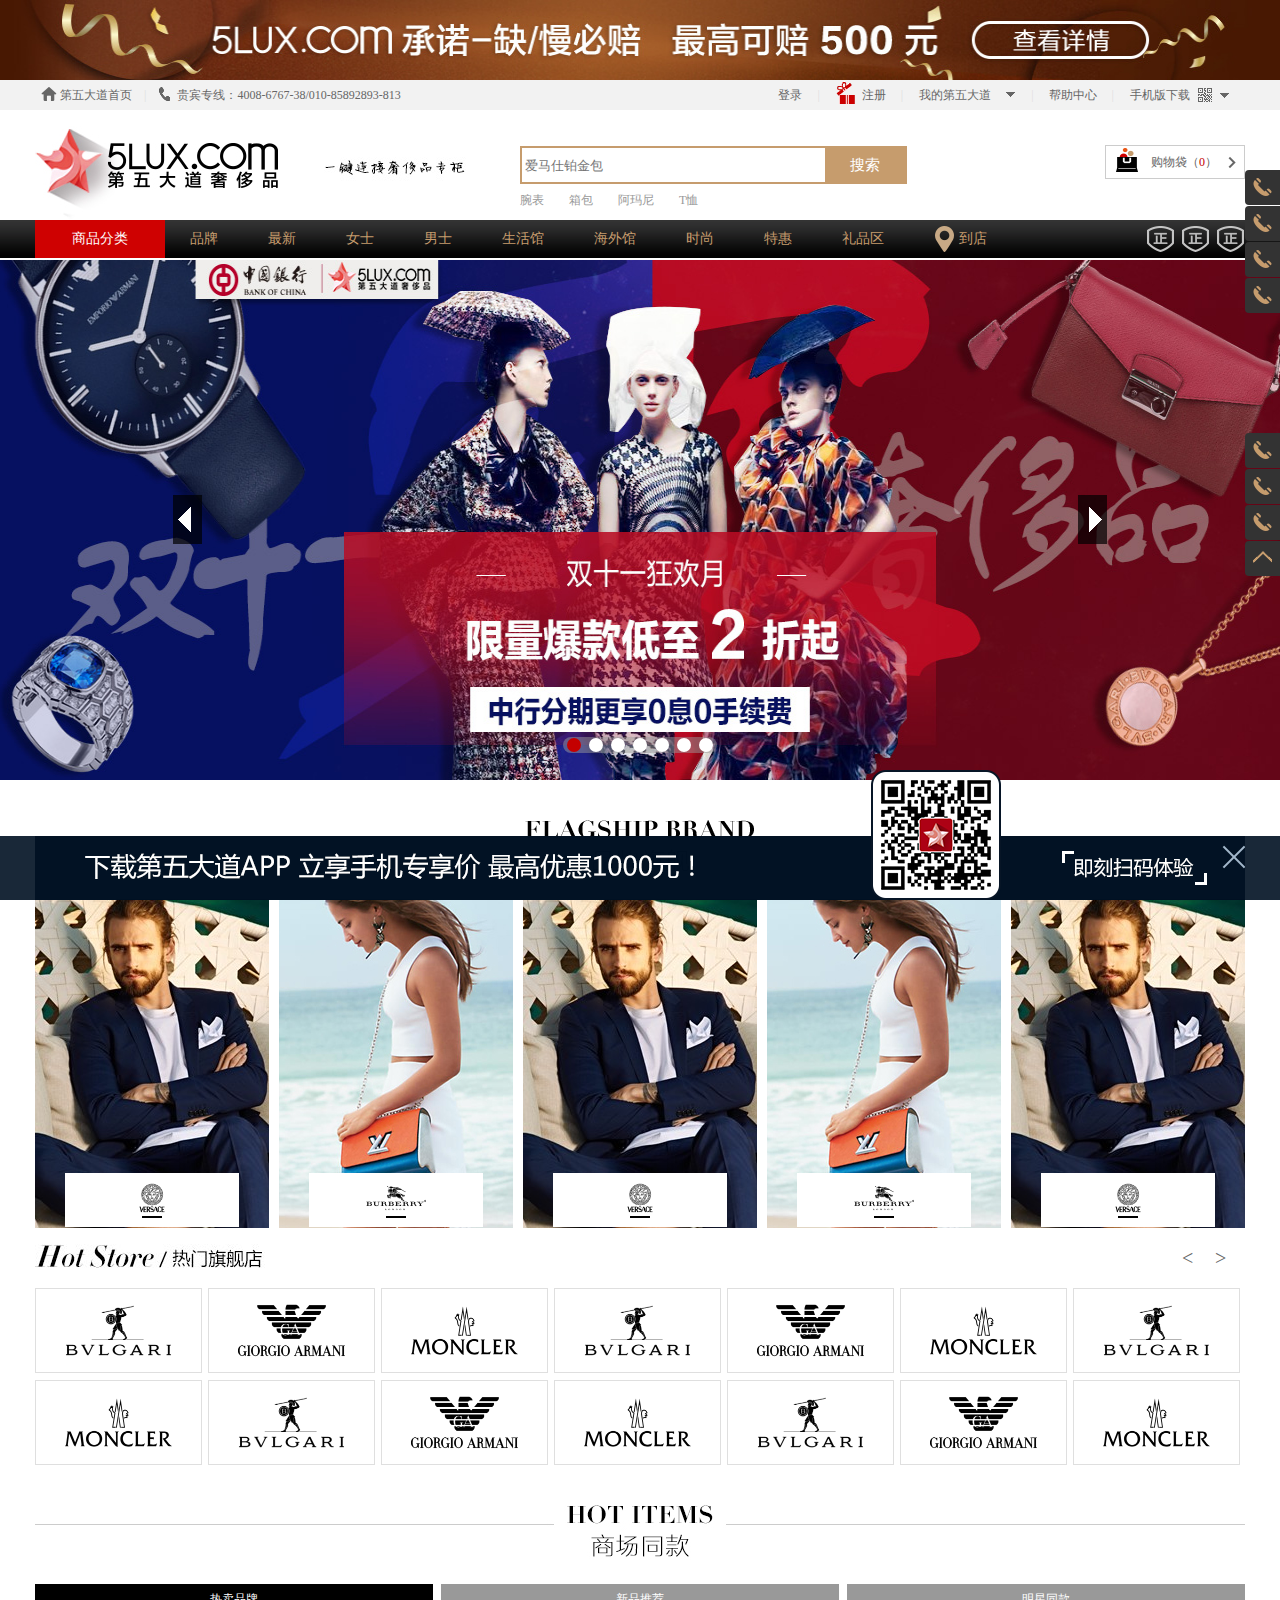
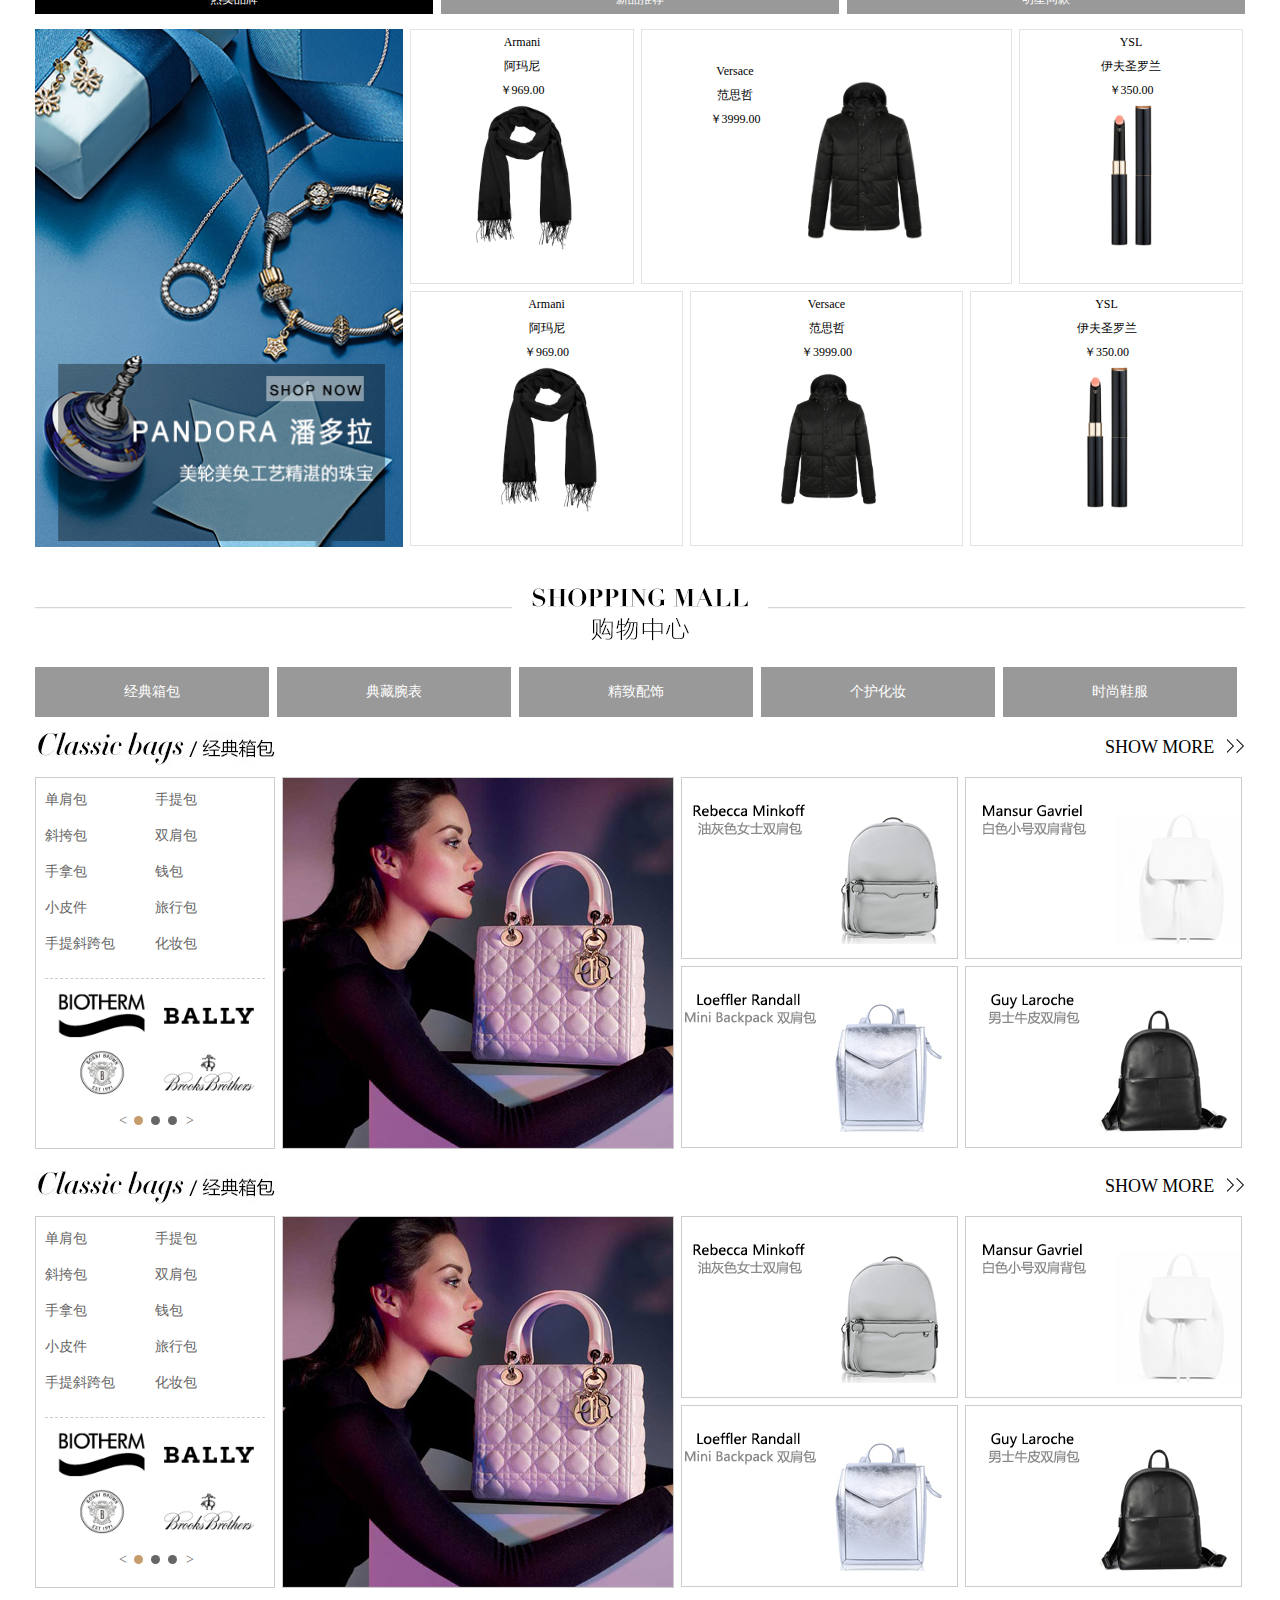
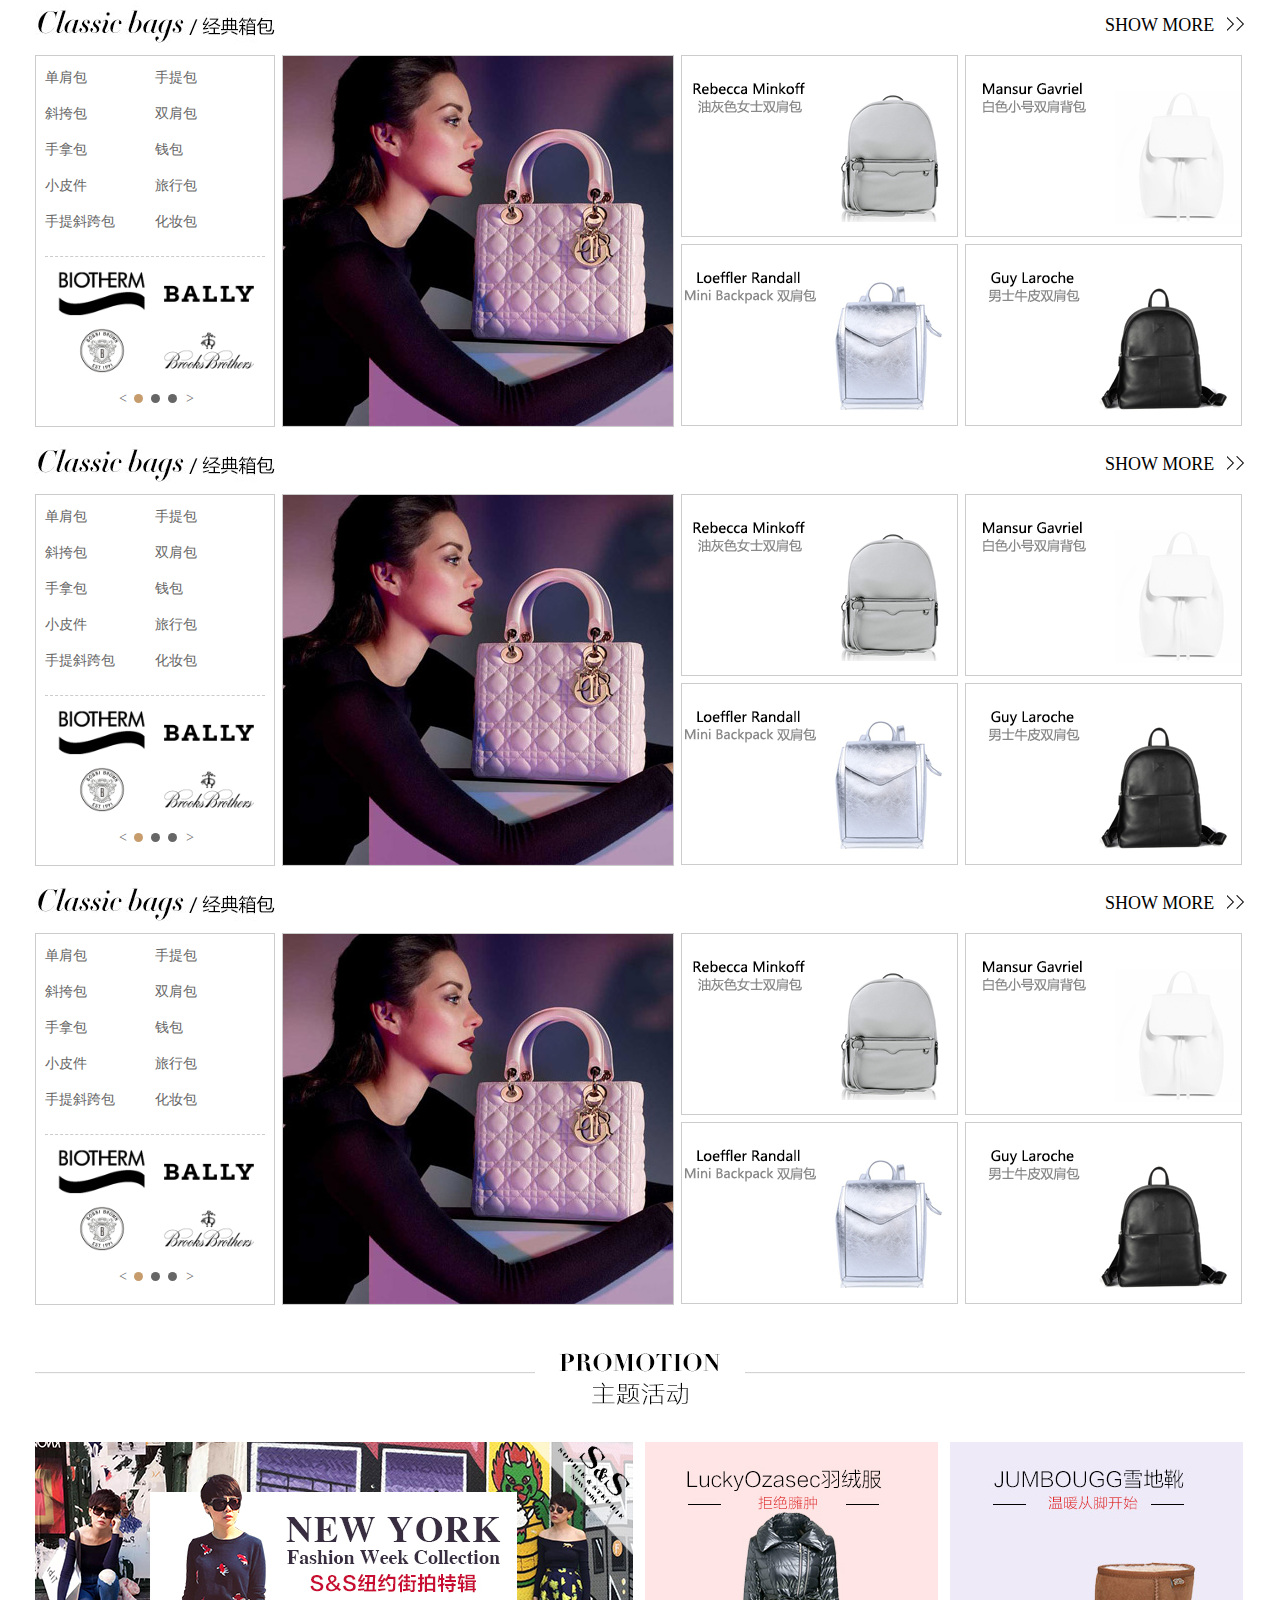
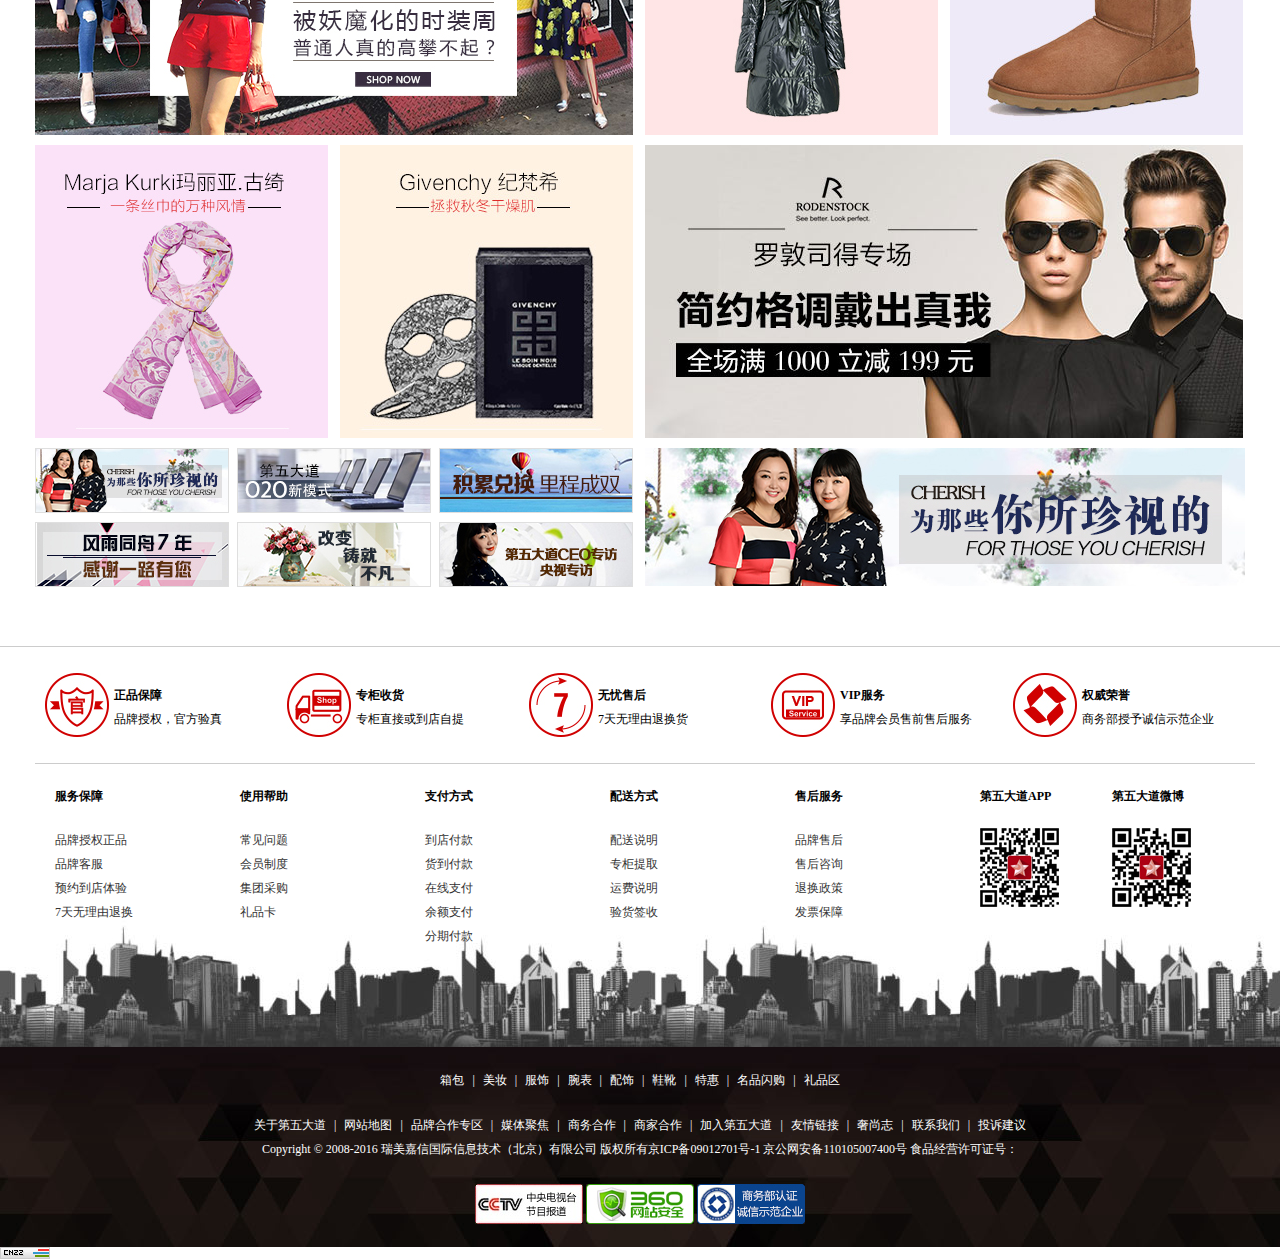
<file: 5lux/index.html>
<!DOCTYPE html>
<html>
	<head>
		<meta charset="utf-8">
		<title>第五大道奢侈品网</title>
		<link rel="shortcut icon" href="img/favicon.ico" />
		<link rel="stylesheet" type="text/css" href="css/base.css" />
		<link rel="stylesheet" type="text/css" href="css/index.css" />
		<link rel="stylesheet" type="text/css" href="css/header.css" />
		<link rel="stylesheet" type="text/css" href="css/bags.css" />
		<link rel="stylesheet" type="text/css" href="css/footer.css" />
		<link rel="stylesheet" type="text/css" href="css/right.css" />
	</head>
	<body>
		<div id="header">			
		</div>
		<div id="bg">		
		</div>
		<div id="sidebar">			
		</div>
		<div id="bot-side">
			<div class="bot-side">
				<div class="side-margin">
					<img src="img/side2.png" class="side-big"/>
					<img src="img/side1.png" class="side-small"/>
					<a href="javascript:;"></a>
				</div>				
			</div>
		</div>
		<div id="banner">
			<div class="img-wrapper clear">
				<a href="javascript:;"><img src="img/banner1.jpg"/></a>
				<a href="javascript:;"><img src="img/banner2.jpg"/></a>
				<a href="javascript:;"><img src="img/banner3.jpg"/></a>
				<a href="javascript:;"><img src="img/banner4.jpg"/></a>
				<a href="javascript:;"><img src="img/banner5.jpg"/></a>
				<a href="javascript:;"><img src="img/banner6.jpg"/></a>
				<a href="javascript:;"><img src="img/banner7.jpg"/></a>
			</div>
			<div class="arrow arrow-left">
				<img src="img/templateleft.png"/>
			</div>
			<div class="arrow arrow-right">
				<img src="img/templateright.png"/>
			</div>
			<div class="circle">
				<div class="circle-wrapper clear">		
				</div>
			</div>
		</div>
		
		<div id="main" class="margin">
			<div class="brand-title">
				<img src="img/floor1.jpg"/>
			</div>
			<ul class="brand-box clear">
				<li class="brand-item">
					<a href="detail.html" target="_blank">
						<img src="img/brand3.jpg"/>
						<div class="item-boxl">
							<div class="item-box">
								<img src="img/brand1.png" />
								<p> <span class="bg"></span></p>
								<p>Versace</p>
								<p>范思哲</p>
							</div>
						</div>						
					</a>										
				</li>
				<li class="brand-item">
					<a href="detail.html" target="_blank">
						<img src="img/brand4.jpg"/>
						<div class="item-boxl">
							<div class="item-box">
								<img src="img/brand2.png" />
								<p> <span class="bg"></span></p>
								<p>Burberry</p>
								<p>巴宝莉</p>
							</div>
						</div>						
					</a>										
				</li>
				<li class="brand-item">
					<a href="detail.html" target="_blank">
						<img src="img/brand3.jpg"/>
						<div class="item-boxl">
							<div class="item-box">
								<img src="img/brand1.png" />
								<p> <span class="bg"></span></p>
								<p>Burberry</p>
								<p>巴宝莉</p>
							</div>
						</div>						
					</a>										
				</li>
				<li class="brand-item">
					<a href="detail.html" target="_blank">
						<img src="img/brand4.jpg"/>
						<div class="item-boxl">
							<div class="item-box">
								<img src="img/brand2.png" />
								<p> <span class="bg"></span></p>
								<p>Versace</p>
								<p>范思哲</p>
							</div>
						</div>						
					</a>										
				</li>
				<li class="brand-item">
					<a href="detail.html" target="_blank">
						<img src="img/brand3.jpg"/>
						<div class="item-boxl">
							<div class="item-box">
								<img src="img/brand1.png" />
								<p> <span class="bg"></span></p>
								<p>Versace</p>
								<p>范思哲</p>
							</div>
						</div>						
					</a>										
				</li>
			</ul>
			<div class="hot-title clear">
				<img src="img/hotstore_t.jpg" class="l"/>
				<div class="hot-control r">
					<a href="javascript:;" class="hot-left">&lt;</a>
					<a href="javascript:;" class="hot-right">&gt;</a>
				</div>
			</div>
			<div class="hot-wrapper">
				<ul class="hots">
					<li class="hot-item">
						<div class="item-content">
							<div class="item-pic">
								<img src="img/hot1.png"/>
							</div>
							<div class="item-word">
								<p>宝格丽</p>
								<p><span class="bg"></span></p>
							</div>
							<div class="line-top"></div>
							<div class="line-right"></div>
							<div class="line-bottom"></div>
							<div class="line-left"></div>
						</div>
					</li>
					<li class="hot-item">
						<div class="item-content">
							<div class="item-pic">
								<img src="img/hot2.png"/>
							</div>
							<div class="item-word">
								<p>阿玛尼</p>
								<p><span class="bg"></span></p>
							</div>
							<div class="line-top"></div>
							<div class="line-right"></div>
							<div class="line-bottom"></div>
							<div class="line-left"></div>
						</div>
					</li>
					<li class="hot-item">
						<div class="item-content">
							<div class="item-pic">
								<img src="img/hot3.png"/>
							</div>
							<div class="item-word">
								<p>蒙口</p>
								<p><span class="bg"></span></p>
							</div>
							<div class="line-top"></div>
							<div class="line-right"></div>
							<div class="line-bottom"></div>
							<div class="line-left"></div>
						</div>
					</li>
					<li class="hot-item">
						<div class="item-content">
							<div class="item-pic">
								<img src="img/hot1.png"/>
							</div>
							<div class="item-word">
								<p>宝格丽</p>
								<p><span class="bg"></span></p>
							</div>
							<div class="line-top"></div>
							<div class="line-right"></div>
							<div class="line-bottom"></div>
							<div class="line-left"></div>
						</div>
					</li>
					<li class="hot-item">
						<div class="item-content">
							<div class="item-pic">
								<img src="img/hot2.png"/>
							</div>
							<div class="item-word">
								<p>阿玛尼</p>
								<p><span class="bg"></span></p>
							</div>
							<div class="line-top"></div>
							<div class="line-right"></div>
							<div class="line-bottom"></div>
							<div class="line-left"></div>
						</div>
					</li>
					<li class="hot-item">
						<div class="item-content">
							<div class="item-pic">
								<img src="img/hot3.png"/>
							</div>
							<div class="item-word">
								<p>蒙口</p>
								<p><span class="bg"></span></p>
							</div>
							<div class="line-top"></div>
							<div class="line-right"></div>
							<div class="line-bottom"></div>
							<div class="line-left"></div>
						</div>
					</li>
					<li class="hot-item">
						<div class="item-content">
							<div class="item-pic">
								<img src="img/hot1.png"/>
							</div>
							<div class="item-word">
								<p>宝格丽</p>
								<p><span class="bg"></span></p>
							</div>
							<div class="line-top"></div>
							<div class="line-right"></div>
							<div class="line-bottom"></div>
							<div class="line-left"></div>
						</div>
					</li>
					<li class="hot-item">
						<div class="item-content">
							<div class="item-pic">
								<img src="img/hot2.png"/>
							</div>
							<div class="item-word">
								<p>阿玛尼</p>
								<p><span class="bg"></span></p>
							</div>
							<div class="line-top"></div>
							<div class="line-right"></div>
							<div class="line-bottom"></div>
							<div class="line-left"></div>
						</div>
					</li>
					<li class="hot-item">
						<div class="item-content">
							<div class="item-pic">
								<img src="img/hot3.png"/>
							</div>
							<div class="item-word">
								<p>蒙口</p>
								<p><span class="bg"></span></p>
							</div>
							<div class="line-top"></div>
							<div class="line-right"></div>
							<div class="line-bottom"></div>
							<div class="line-left"></div>
						</div>
					</li>
					<li class="hot-item">
						<div class="item-content">
							<div class="item-pic">
								<img src="img/hot1.png"/>
							</div>
							<div class="item-word">
								<p>宝格丽</p>
								<p><span class="bg"></span></p>
							</div>
							<div class="line-top"></div>
							<div class="line-right"></div>
							<div class="line-bottom"></div>
							<div class="line-left"></div>
						</div>
					</li>
					<li class="hot-item">
						<div class="item-content">
							<div class="item-pic">
								<img src="img/hot2.png"/>
							</div>
							<div class="item-word">
								<p>阿玛尼</p>
								<p><span class="bg"></span></p>
							</div>
							<div class="line-top"></div>
							<div class="line-right"></div>
							<div class="line-bottom"></div>
							<div class="line-left"></div>
						</div>
					</li>
					<li class="hot-item">
						<div class="item-content">
							<div class="item-pic">
								<img src="img/hot3.png"/>
							</div>
							<div class="item-word">
								<p>蒙口</p>
								<p><span class="bg"></span></p>
							</div>
							<div class="line-top"></div>
							<div class="line-right"></div>
							<div class="line-bottom"></div>
							<div class="line-left"></div>
						</div>
					</li>
					<li class="hot-item">
						<div class="item-content">
							<div class="item-pic">
								<img src="img/hot1.png"/>
							</div>
							<div class="item-word">
								<p>宝格丽</p>
								<p><span class="bg"></span></p>
							</div>
							<div class="line-top"></div>
							<div class="line-right"></div>
							<div class="line-bottom"></div>
							<div class="line-left"></div>
						</div>
					</li>
					<li class="hot-item">
						<div class="item-content">
							<div class="item-pic">
								<img src="img/hot2.png"/>
							</div>
							<div class="item-word">
								<p>阿玛尼</p>
								<p><span class="bg"></span></p>
							</div>
							<div class="line-top"></div>
							<div class="line-right"></div>
							<div class="line-bottom"></div>
							<div class="line-left"></div>
						</div>
					</li>
					<li class="hot-item">
						<div class="item-content">
							<div class="item-pic">
								<img src="img/hot3.png"/>
							</div>
							<div class="item-word">
								<p>蒙口</p>
								<p><span class="bg"></span></p>
							</div>
							<div class="line-top"></div>
							<div class="line-right"></div>
							<div class="line-bottom"></div>
							<div class="line-left"></div>
						</div>
					</li>
					<li class="hot-item">
						<div class="item-content">
							<div class="item-pic">
								<img src="img/hot1.png"/>
							</div>
							<div class="item-word">
								<p>宝格丽</p>
								<p><span class="bg"></span></p>
							</div>
							<div class="line-top"></div>
							<div class="line-right"></div>
							<div class="line-bottom"></div>
							<div class="line-left"></div>
						</div>
					</li>
					<li class="hot-item">
						<div class="item-content">
							<div class="item-pic">
								<img src="img/hot2.png"/>
							</div>
							<div class="item-word">
								<p>阿玛尼</p>
								<p><span class="bg"></span></p>
							</div>
							<div class="line-top"></div>
							<div class="line-right"></div>
							<div class="line-bottom"></div>
							<div class="line-left"></div>
						</div>
					</li>
					<li class="hot-item">
						<div class="item-content">
							<div class="item-pic">
								<img src="img/hot3.png"/>
							</div>
							<div class="item-word">
								<p>蒙口</p>
								<p><span class="bg"></span></p>
							</div>
							<div class="line-top"></div>
							<div class="line-right"></div>
							<div class="line-bottom"></div>
							<div class="line-left"></div>
						</div>
					</li>
					<li class="hot-item">
						<div class="item-content">
							<div class="item-pic">
								<img src="img/hot1.png"/>
							</div>
							<div class="item-word">
								<p>宝格丽</p>
								<p><span class="bg"></span></p>
							</div>
							<div class="line-top"></div>
							<div class="line-right"></div>
							<div class="line-bottom"></div>
							<div class="line-left"></div>
						</div>
					</li>
					<li class="hot-item">
						<div class="item-content">
							<div class="item-pic">
								<img src="img/hot2.png"/>
							</div>
							<div class="item-word">
								<p>阿玛尼</p>
								<p><span class="bg"></span></p>
							</div>
							<div class="line-top"></div>
							<div class="line-right"></div>
							<div class="line-bottom"></div>
							<div class="line-left"></div>
						</div>
					</li>
					<li class="hot-item">
						<div class="item-content">
							<div class="item-pic">
								<img src="img/hot3.png"/>
							</div>
							<div class="item-word">
								<p>蒙口</p>
								<p><span class="bg"></span></p>
							</div>
							<div class="line-top"></div>
							<div class="line-right"></div>
							<div class="line-bottom"></div>
							<div class="line-left"></div>
						</div>
					</li>
					<li class="hot-item">
						<div class="item-content">
							<div class="item-pic">
								<img src="img/hot1.png"/>
							</div>
							<div class="item-word">
								<p>宝格丽</p>
								<p><span class="bg"></span></p>
							</div>
							<div class="line-top"></div>
							<div class="line-right"></div>
							<div class="line-bottom"></div>
							<div class="line-left"></div>
						</div>
					</li>
					<li class="hot-item">
						<div class="item-content">
							<div class="item-pic">
								<img src="img/hot2.png"/>
							</div>
							<div class="item-word">
								<p>阿玛尼</p>
								<p><span class="bg"></span></p>
							</div>
							<div class="line-top"></div>
							<div class="line-right"></div>
							<div class="line-bottom"></div>
							<div class="line-left"></div>
						</div>
					</li>
					<li class="hot-item">
						<div class="item-content">
							<div class="item-pic">
								<img src="img/hot3.png"/>
							</div>
							<div class="item-word">
								<p>蒙口</p>
								<p><span class="bg"></span></p>
							</div>
							<div class="line-top"></div>
							<div class="line-right"></div>
							<div class="line-bottom"></div>
							<div class="line-left"></div>
						</div>
					</li>
					<li class="hot-item">
						<div class="item-content">
							<div class="item-pic">
								<img src="img/hot1.png"/>
							</div>
							<div class="item-word">
								<p>宝格丽</p>
								<p><span class="bg"></span></p>
							</div>
							<div class="line-top"></div>
							<div class="line-right"></div>
							<div class="line-bottom"></div>
							<div class="line-left"></div>
						</div>
					</li>
					<li class="hot-item">
						<div class="item-content">
							<div class="item-pic">
								<img src="img/hot2.png"/>
							</div>
							<div class="item-word">
								<p>阿玛尼</p>
								<p><span class="bg"></span></p>
							</div>
							<div class="line-top"></div>
							<div class="line-right"></div>
							<div class="line-bottom"></div>
							<div class="line-left"></div>
						</div>
					</li>
					<li class="hot-item">
						<div class="item-content">
							<div class="item-pic">
								<img src="img/hot3.png"/>
							</div>
							<div class="item-word">
								<p>蒙口</p>
								<p><span class="bg"></span></p>
							</div>
							<div class="line-top"></div>
							<div class="line-right"></div>
							<div class="line-bottom"></div>
							<div class="line-left"></div>
						</div>
					</li>
					<li class="hot-item">
						<div class="item-content">
							<div class="item-pic">
								<img src="img/hot1.png"/>
							</div>
							<div class="item-word">
								<p>宝格丽</p>
								<p><span class="bg"></span></p>
							</div>
							<div class="line-top"></div>
							<div class="line-right"></div>
							<div class="line-bottom"></div>
							<div class="line-left"></div>
						</div>
					</li>
				</ul>
			</div>
			<div class="lux-title">
				<img src="img/floor2.jpg"/>
			</div>
			<div class="same-box">
				<ul class="same-title clear">
					<li class="title-item active">热卖品牌</li>
					<li class="title-item">新品推荐</li>
					<li class="title-item">明星同款</li>
				</ul>
				<ul class="same-content clear">
					<li class="same-item">
						<div class="item-left l">
							<a href="javascript:;">
								<img src="img/same1.jpg"/>
							</a>
						</div>
						<ul class="item-right clear">
							<li class='info-pic top'>
								<div class="same-info">
									<p>Armani</p>
									<p>阿玛尼</p>
									<p>￥969.00</p>
								</div>
								<div class="same-pic">
									<a href="javascript:;"><img src="img/same3.jpg"/></a>
								</div>
							</li>
							<li class='info-pic center'>
								<div class="same-info">
									<p>Versace</p>
									<p>范思哲</p>
									<p>￥3999.00</p>
								</div>
								<div class="same-pic">
									<a href="javascript:;"><img src="img/same4.jpg"/></a>
								</div>
							</li>
							<li class='info-pic top'>
								<div class="same-info">
									<p>YSL</p>
									<p>伊夫圣罗兰</p>
									<p>￥350.00</p>
								</div>
								<div class="same-pic">
									<a href="javascript:;"><img src="img/same5.jpg"/></a>
								</div>
							</li>
							<li class='info-pic'>
								<div class="same-info">
									<p>Armani</p>
									<p>阿玛尼</p>
									<p>￥969.00</p>
								</div>
								<div class="same-pic">
									<a href="javascript:;"><img src="img/same3.jpg"/></a>
								</div>
							</li>
							<li class='info-pic'>
								<div class="same-info">
									<p>Versace</p>
									<p>范思哲</p>
									<p>￥3999.00</p>
								</div>
								<div class="same-pic">
									<a href="javascript:;"><img src="img/same4.jpg"/></a>
								</div>
							</li>
							<li class='info-pic'>
								<div class="same-info">
									<p>YSL</p>
									<p>伊夫圣罗兰</p>
									<p>￥350.00</p>
								</div>
								<div class="same-pic">
									<a href="javascript:;"><img src="img/same5.jpg"/></a>
								</div>
							</li>
						</ul>
					</li>
					<li class="same-item">
						<div class="item-left l">
							<a href="javascript:;">
								<img src="img/same2.jpg"/>
							</a>
						</div>
						<ul class="item-right clear">
							<li class='info-pic top'>
								<div class="same-info">
									<p>Armani</p>
									<p>阿玛尼</p>
									<p>￥969.00</p>
								</div>
								<div class="same-pic">
									<a href="javascript:;"><img src="img/same3.jpg"/></a>
								</div>
							</li>
							<li class='info-pic center'>
								<div class="same-info">
									<p>Versace</p>
									<p>范思哲</p>
									<p>￥3999.00</p>
								</div>
								<div class="same-pic">
									<a href="javascript:;"><img src="img/same4.jpg"/></a>
								</div>
							</li>
							<li class='info-pic top'>
								<div class="same-info">
									<p>YSL</p>
									<p>伊夫圣罗兰</p>
									<p>￥350.00</p>
								</div>
								<div class="same-pic">
									<a href="javascript:;"><img src="img/same5.jpg"/></a>
								</div>
							</li>
							<li class='info-pic'>
								<div class="same-info">
									<p>Armani</p>
									<p>阿玛尼</p>
									<p>￥969.00</p>
								</div>
								<div class="same-pic">
									<a href="javascript:;"><img src="img/same3.jpg"/></a>
								</div>
							</li>
							<li class='info-pic'>
								<div class="same-info">
									<p>Versace</p>
									<p>范思哲</p>
									<p>￥3999.00</p>
								</div>
								<div class="same-pic">
									<a href="javascript:;"><img src="img/same4.jpg"/></a>
								</div>
							</li>
							<li class='info-pic'>
								<div class="same-info">
									<p>YSL</p>
									<p>伊夫圣罗兰</p>
									<p>￥350.00</p>
								</div>
								<div class="same-pic">
									<a href="javascript:;"><img src="img/same5.jpg"/></a>
								</div>
							</li>
						</ul>
					</li>
					<li class="same-item">
						<ul class="same-phobg clear">
							<li class="pho-bg first">
								<a href="javascript:;">
									<div class="same-pho">
										<img src="img/same7.jpg"/>
									</div>
									<div class="same-bg">
										<div class="same-bgcontent">
											<p>Cartier</p>
											<p>卡地亚</p>
											<p><span class="content-bg"></span></p>
											<p class="smallsize">郭采洁同款 经典三色金戒指</p>
										</div>										
									</div>
								</a>
							</li>
							<li class="pho-bg">
								<a href="javascript:;">
									<div class="same-pho">
										<img src="img/same8.jpg"/>
									</div>
									<div class="same-bg">
										<div class="same-bgcontent">
											<p>Cartier</p>
											<p>卡地亚</p>
											<p><span class="content-bg"></span></p>
											<p class="smallsize">郭采洁同款 经典三色金戒指</p>
										</div>										
									</div>
								</a>
							</li>
							<li class="pho-bg">
								<a href="javascript:;">
									<div class="same-pho">
										<img src="img/same9.jpg"/>
									</div>
									<div class="same-bg">
										<div class="same-bgcontent">
											<p>Cartier</p>
											<p>卡地亚</p>
											<p><span class="content-bg"></span></p>
											<p class="smallsize">郭采洁同款 经典三色金戒指</p>
										</div>										
									</div>
								</a>
							</li>
							<li class="pho-bg">
								<a href="javascript:;">
									<div class="same-pho">
										<img src="img/same8.jpg"/>
									</div>
									<div class="same-bg">
										<div class="same-bgcontent">
											<p>Cartier</p>
											<p>卡地亚</p>
											<p><span class="content-bg"></span></p>
											<p class="smallsize">郭采洁同款 经典三色金戒指</p>
										</div>										
									</div>
								</a>
							</li>
							<li class="pho-bg">
								<a href="javascript:;">
									<div class="same-pho">
										<img src="img/same8.jpg"/>
									</div>
									<div class="same-bg">
										<div class="same-bgcontent">
											<p>Cartier</p>
											<p>卡地亚</p>
											<p><span class="content-bg"></span></p>
											<p class="smallsize">郭采洁同款 经典三色金戒指</p>
										</div>										
									</div>
								</a>
							</li>
						</ul>
					</li>
				</ul>
			</div>
			<div class="lux-title">
				<img src="img/floor3.jpg"/>
			</div>
			<div class="shop-box">
				<ul class="shop-title clear">
					<li class="shop-title-item">
						<div class="shop-position">
							<div class="shop-top"><a href="jacascript:;">经典箱包</a></div>
							<div class="shop-bottom">
								<div class="shop-border">
									<a href="jacascript:;">Classic bags</a>
								</div>
							</div>
						</div>						
					</li>
					<li class="shop-title-item">
						<div class="shop-position">
							<div class="shop-top"><a href="jacascript:;">典藏腕表</a></div>
							<div class="shop-bottom">
								<div class="shop-border">
									<a href="jacascript:;">Collection watches</a>
								</div>
							</div>
						</div>						
					</li>
					<li class="shop-title-item">
						<div class="shop-position">
							<div class="shop-top"><a href="jacascript:;">精致配饰</a></div>
							<div class="shop-bottom">
								<div class="shop-border">
									<a href="jacascript:;">Exquistite</a>
								</div>
							</div>
						</div>						
					</li>
					<li class="shop-title-item">
						<div class="shop-position">
							<div class="shop-top"><a href="jacascript:;">个护化妆</a></div>
							<div class="shop-bottom">
								<div class="shop-border">
									<a href="jacascript:;">Nurse makeup</a>
								</div>
							</div>
						</div>						
					</li>
					<li class="shop-title-item">
						<div class="shop-position">
							<div class="shop-top"><a href="jacascript:;">时尚鞋服</a></div>
							<div class="shop-bottom">
								<div class="shop-border">
									<a href="jacascript:;">Shoes and apparel</a>
								</div>
							</div>
						</div>						
					</li>
				</ul>
			</div>
			<div class="floor"></div>
			<div class="floor"></div>
			<div class="floor"></div>
			<div class="floor"></div>
			<div class="floor"></div>
			<div class="lux-title">
				<img src="img/floor4.jpg"/>
			</div>
			<div class="promo-box clear">
				<ul class="promo-top clear">
					<li class="promo-item spe">
						<a href="javascript:;"><img src="img/promo1.jpg" /></a>
					</li>
					<li class="promo-item">
						<a href="javascript:;"><img src="img/promo2.jpg" /></a>
					</li>
					<li class="promo-item">
						<a href="javascript:;"><img src="img/promo3.jpg" /></a>
					</li>
					<li class="promo-item">
						<a href="javascript:;"><img src="img/promo4.jpg" /></a>
					</li>
					<li class="promo-item">
						<a href="javascript:;"><img src="img/promo5.jpg" /></a>
					</li>
					<li class="promo-item spe">
						<a href="javascript:;"><img src="img/promo6.jpg" /></a>
					</li>
				</ul>
				<ul class="promo-bottom l clear">
					<li class="promo-wrapper">
						<div class="item-content">
							<img src="img/promo7.jpg"/>
							<div class="line-top"></div>
							<div class="line-right"></div>
							<div class="line-bottom"></div>
							<div class="line-left"></div>
						</div>
					</li>
					<li class="promo-wrapper">
						<div class="item-content">
							<img src="img/promo10.jpg"/>
							<div class="line-top"></div>
							<div class="line-right"></div>
							<div class="line-bottom"></div>
							<div class="line-left"></div>
						</div>
					</li>
					<li class="promo-wrapper">
						<div class="item-content">
							<img src="img/promo12.jpg"/>
							<div class="line-top"></div>
							<div class="line-right"></div>
							<div class="line-bottom"></div>
							<div class="line-left"></div>
						</div>
					</li>
					<li class="promo-wrapper">
						<div class="item-content">
							<img src="img/promo8.jpg"/>
							<div class="line-top"></div>
							<div class="line-right"></div>
							<div class="line-bottom"></div>
							<div class="line-left"></div>
						</div>
					</li>
					<li class="promo-wrapper">
						<div class="item-content">
							<img src="img/promo9.jpg"/>
							<div class="line-top"></div>
							<div class="line-right"></div>
							<div class="line-bottom"></div>
							<div class="line-left"></div>
						</div>
					</li>
					<li class="promo-wrapper">
						<div class="item-content">
							<img src="img/promo11.jpg"/>
							<div class="line-top"></div>
							<div class="line-right"></div>
							<div class="line-bottom"></div>
							<div class="line-left"></div>
						</div>
					</li>
				</ul>
				<div class="promo-big r">
					<a href="javascript:;">
						<img src="img/1bank.jpg" class="show-pic"/>
						<img src="img/2bank.jpg" />
						<img src="img/3bank.jpg" />
						<img src="img/4bank.jpg" />
						<img src="img/5bank.jpg" />					
						<img src="img/6bank.jpg" />
					</a>
				</div>
			</div>
		</div>
		<div id="footer">
			
		</div>
		<script src="js/jquery.1.11.3.min.js" type="text/javascript"></script>
		<script src="js/banner.js" type="text/javascript"></script>
		<script src="js/index.js" type="text/javascript"></script>
	</body>
</html>
</file>
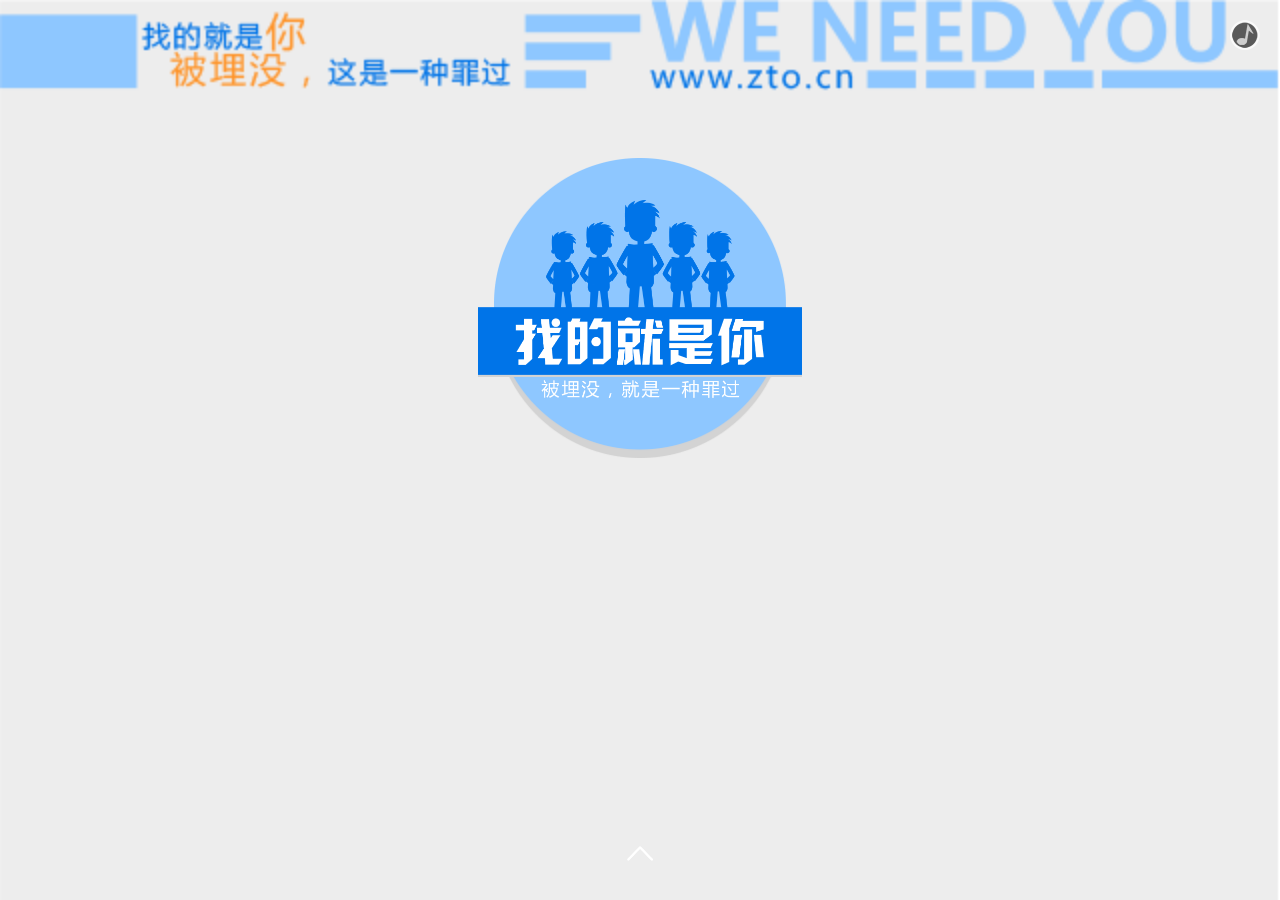
<file: 微信程序界面/中通快递/index.html>
<!DOCTYPE html>
	<html lang="en">
	<head>
		<meta charset="UTF-8">
		<meta name="viewport" content="width=device-width, user-scalable=no, initial-scale=1.0, maximum-scale=1.0, minimum-scale=1.0">
		<title>中通快递</title>
		<link rel="stylesheet" href="css/reset.css">
		<link rel="stylesheet" href="css/swiper.css">
		<link rel="stylesheet" href="css/animate.min.css">
		<link rel="stylesheet" href="css/index.css">
		<script src='js/zepto.js'></script>
		<script src='js/swiper.min.js'></script>
		<script src='js/swiper.animate1.0.2.min.js'></script>
		<script src='js/index.js'></script>
	</head>
	<body>
		<audio id="music" src="img/1.mp3" loop="loop" autoplay="autoplay"></audio> 
		<div class="music">
			<img src="img/music_note_big.png">
		</div>
		<div id="main" class="swiper-container">
			<div class="swiper-wrapper">				
				<div id="one" class="swiper-slide">
					<p class="img img1">
						<img class="ani" swiper-animate-effect="slideInDown" swiper-animate-duration="0.5s" src="img/t1-text.png">
					</p>
					<p class="img img2">
						<img class="ani" swiper-animate-effect="bounceInDown" swiper-animate-duration="1s" src="img/t1-yuan.png">
					</p>
					<div id="bot">
						<p class="img arrow">
							<img class="ani" swiper-animate-effect="fadeIn" swiper-animate-duration="0.3s" swiper-animate-delay="0.3s" src="img/icon_up.png">
						</p>
					</div>					
				</div>
				<div id="two" class="swiper-slide">
					<p class="img img1">
						<img class="ani" swiper-animate-effect="bounceInDown" swiper-animate-duration="1s" src="img/t2-2.png">
					</p>
					<p class="img img2">
						<img class="ani" swiper-animate-effect="slideInLeft" swiper-animate-duration="0.5s" src="img/t2-3.png">
					</p>
					<div id="bot">
						<p class="img arrow">
							<img class="ani" swiper-animate-effect="fadeIn" swiper-animate-duration="0.3s" swiper-animate-delay="0.3s" src="img/icon_up.png">
						</p>
					</div>
				</div>
				<div id="three" class="swiper-slide">
					<p class="img img1">
						<img class="ani" swiper-animate-effect="slideInRight" swiper-animate-duration="0.5s" src="img/t3-2.png">
					</p>
					<p class="img img2">
						<img class="ani" swiper-animate-effect="bounceInDown" swiper-animate-duration="1s" swiper-animate-delay="-0.4s" src="img/t3-1.png">
					</p>
					<div id="bot">
						<p class="img arrow">
							<img class="ani" swiper-animate-effect="fadeIn" swiper-animate-duration="0.3s" swiper-animate-delay="0.3s" src="img/icon_up.png">
						</p>
					</div>
				</div>
				<div id="four" class="swiper-slide">
					<p class="img img1">
						<img class="ani" swiper-animate-effect="slideInLeft" swiper-animate-duration="0.5s" src="img/t4-1.png">
					</p>
					<p class="img img2">
						<img class="ani" swiper-animate-effect="slideInRight" swiper-animate-duration="0.5s" src="img/t4-2.png">
					</p>
					<p class="img img3">
						<img class="ani" swiper-animate-effect="slideInUp" swiper-animate-duration="0.5s" src="img/t4-3.png">
					</p>
					<div id="bot">
						<p class="img arrow">
							<img class="ani" swiper-animate-effect="fadeIn" swiper-animate-duration="0.3s" swiper-animate-delay="0.3s" src="img/icon_up.png">
						</p>
					</div>
				</div>
				<div id="five" class="swiper-slide">
					<p class="img img1">
						<img class="ani" swiper-animate-effect="slideInUp" swiper-animate-duration="0.5s" src="img/t5-1.png">
					</p>
					<p class="img img2">
						<img class="ani" swiper-animate-effect="slideInLeft" swiper-animate-duration="0.5s" src="img/t5-2.png">
					</p>
					<p class="img img3">
						<img class="ani" swiper-animate-effect="slideInLeft" swiper-animate-duration="0.5s" src="img/t5-3.png">
					</p>
					<div id="bot">
						<p class="img arrow">
							<img class="ani" swiper-animate-effect="fadeIn" swiper-animate-duration="0.3s" swiper-animate-delay="0.3s" src="img/icon_up.png">
						</p>
					</div>
				</div>

				<div id="six" class="swiper-slide">
					<p class="img img1">
						<img class="ani" swiper-animate-effect="bounceInDown" swiper-animate-duration="1s" src="img/t6-1.png">
					</p>
					<p class="img img2">
						<img class="ani" swiper-animate-effect="slideInRight" swiper-animate-duration="0.5s" src="img/t6-2.png">
					</p>
					<p class="img img3">
						<img class="ani" swiper-animate-effect="slideInLeft" swiper-animate-duration="0.5s" src="img/t6-3.png">
					</p>
					<div id="bot">
						<p class="img arrow">
							<img class="ani" swiper-animate-effect="fadeIn" swiper-animate-duration="0.3s" swiper-animate-delay="0.3s" src="img/icon_up.png">
						</p>
					</div>
				</div>
				<div id="seven" class="swiper-slide">
					<p class="img img1">
						<img class="ani" swiper-animate-effect="slideInDown" swiper-animate-duration="0.5s" src="img/t7-1.png">
					</p>
					<p class="img img2">
						<img class="ani" swiper-animate-effect="bounceInDown" swiper-animate-duration="1s" src="img/t7-2.png">
					</p>
					<p class="img img3">
						<img class="ani" swiper-animate-effect="slideInLeft" swiper-animate-duration="0.5s" src="img/t7-3.png">
					</p>
					<div id="bot">
						<p class="img arrow">
							<img class="ani" swiper-animate-effect="fadeIn" swiper-animate-duration="0.3s" swiper-animate-delay="0.3s" src="img/icon_up.png">
						</p>
					</div>
				</div>
				<div id="eight" class="swiper-slide">
					<p class="img img1">
						<img class="ani" swiper-animate-effect="bounceInDown" swiper-animate-duration="1s" src="img/t8-1.png">
					</p>
					<p class="img img2">
						<img class="ani" swiper-animate-effect="slideInRight" swiper-animate-duration="0.5s" src="img/t8-2.png">
					</p>
					<p class="img img3">
						<img class="ani" swiper-animate-effect="slideInUp" swiper-animate-duration="0.5s" src="img/t8-3.png">
					</p>
					<div id="bot">
						<p class="img arrow">
							<img class="ani" swiper-animate-effect="fadeIn" swiper-animate-duration="0.3s" swiper-animate-delay="0.3s" src="img/icon_up.png">
						</p>
					</div>
				</div>
				<div id="nine" class="swiper-slide">
					<p class="img img1">
						<img class="ani" swiper-animate-effect="bounceInDown" swiper-animate-duration="1s" src="img/t9-1.png">
					</p>
					<p class="img img2">
						<img class="ani" swiper-animate-effect="slideInUp" swiper-animate-duration="0.5s" src="img/t9-2.png">
					</p>
					<div id="bot">
						<p class="img arrow">
							<img class="ani" swiper-animate-effect="fadeIn" swiper-animate-duration="0.3s" swiper-animate-delay="0.3s" src="img/icon_up.png">
						</p>
					</div>
				</div>
				<div id="ten" class="swiper-slide">
					<p class="img img1">
						<img class="ani" swiper-animate-effect="bounceInDown" swiper-animate-duration="1s" src="img/t10-1.png">
					</p>
					<p class="img img2">
						<img class="ani" swiper-animate-effect="slideInUp" swiper-animate-duration="0.5s" src="img/t10-3.png">
					</p>
					<p class="img img3">
						<img class="ani" swiper-animate-effect="slideInUp" swiper-animate-duration="0.5s" src="img/t10-5.png">
					</p>
					<p class="img img4">
						<img class="ani" swiper-animate-effect="slideInUp" swiper-animate-duration="0.5s" src="img/t10-4.png">
					</p>
					<div class="text">
						<p class="title">中通快递股份有限公司招聘</p>
						<p class="con">电话：021-69787567(汪小姐)</p>
						<p class="con">邮箱：zp-hr@zto.cn</p>
					</div>
				</div>
			</div>
		</div>
	</body>
</html>
</file>
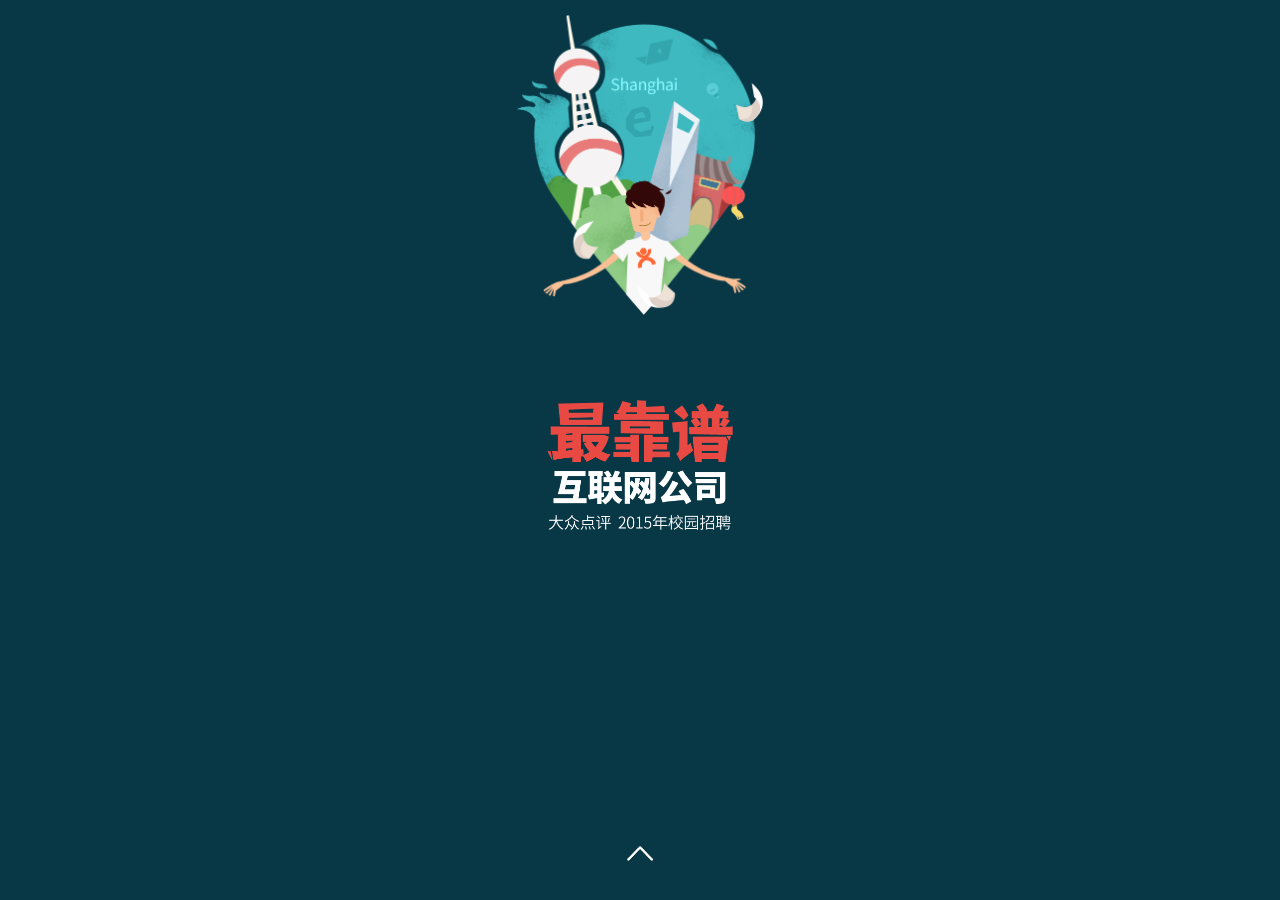
<file: 微信程序界面/大众点评/index.html>
<!DOCTYPE html>
	<html lang="en">
	<head>
		<meta charset="UTF-8">
		<meta name="viewport" content="width=device-width, user-scalable=no, initial-scale=1.0, maximum-scale=1.0, minimum-scale=1.0">
		<title>demo</title>
		<link rel="stylesheet" href="css/reset.css">
		<link rel="stylesheet" href="css/swiper.css">
		<link rel="stylesheet" href="css/animate.min.css">
		<link rel="stylesheet" href="css/index.css">
		<script src='js/zepto.js'></script>
		<script src='js/swiper.min.js'></script>
		<script src='js/swiper.animate1.0.2.min.js'></script>
		<script src='js/index.js'></script>
	</head>
	<body>
		<div id="main" class="swiper-container">
			<div class="swiper-wrapper">
				<div id="one" class="swiper-slide">
					<p class="img img1">
						<img class="ani" swiper-animate-effect="slideInDown" swiper-animate-duration="0.6s" src="img/1-1.png">
					</p>
					<p class="img img2">
						<img class="ani" swiper-animate-effect="slideInLeft" swiper-animate-duration="0.6s" src="img/1-2.png">
					</p>
					<div id="bot">
						<p class="img arrow">
							<img class="ani" swiper-animate-effect="fadeIn" swiper-animate-duration="0.3s" swiper-animate-delay="0.3s" src="img/arrow.png">
						</p>
					</div>	
				</div>
				<div id="two" class="swiper-slide">
					<div class="swiper-container box">
						<div class="swiper-pagination"></div>
						<div class="swiper-wrapper">
							<div class="swiper-slide">
								<p class="img img1">
									<img class="ani" swiper-animate-effect="slideInUp" swiper-animate-duration="0.6s" src="img/2-1.png">
								</p>
								<p class="img img2">
									<img class="ani" swiper-animate-effect="bounceInDown" swiper-animate-duration="0.6s" src="img/2-2.png">
								</p>
								<p class="img img3">
									<img class="ani" swiper-animate-effect="slideInLeft" swiper-animate-duration="0.6s" src="img/2-3.png">
								</p>
								<p class="img img4">
									<img class="ani" swiper-animate-effect="zoomIn" swiper-animate-duration="0.4s" src="img/2-4.png">
								</p>
								<p class="img img7">
									<img class="ani" swiper-animate-effect="zoomIn" swiper-animate-duration="0.6s" src="img/2-7.png">
								</p>
								<div id="bot">
									<p class="img arrow">
										<img class="ani" swiper-animate-effect="fadeIn" swiper-animate-duration="0.3s" swiper-animate-delay="0.3s" src="img/arrow.png">
									</p>
								</div>	
							</div>
							<div class="swiper-slide">
								<p class="img img5">
									<img class="ani" swiper-animate-effect="flipInY" swiper-animate-duration="0.6s" src="img/2-5.png">
								</p>
								<p class="img img6">
									<img class="ani" swiper-animate-effect="flipInY" swiper-animate-duration="0.6s" src="img/2-6.png">
								</p>
								<div id="bot">
									<p class="img arrow">
										<img class="ani" swiper-animate-effect="fadeIn" swiper-animate-duration="0.3s" swiper-animate-delay="0.3s" src="img/arrow.png">
									</p>
								</div>
							</div>
						</div>
					</div>
				</div>
				<div id="two" class="swiper-slide" style="background-color: #F3533C">
					<div class="swiper-container box">
						<div class="swiper-pagination"></div>
						<div class="swiper-wrapper">
							<div class="swiper-slide">
								<p class="img img1">
									<img class="ani" swiper-animate-effect="slideInUp" swiper-animate-duration="0.6s" src="img/3-1.png">
								</p>
								<p class="img img2">
									<img class="ani" swiper-animate-effect="bounceInDown" swiper-animate-duration="0.6s" src="img/3-2.png">
								</p>
								<p class="img img3" style="height: 250px;top: 180px;">
									<img class="ani" swiper-animate-effect="slideInUp" swiper-animate-duration="0.6s" src="img/3-3.png">
								</p>
								<p class="img img4">
									<img class="ani" swiper-animate-effect="zoomIn" swiper-animate-duration="0.4s" src="img/3-4.png">
								</p>
								<p class="img img7" style="height: 150px;top: 270px;">
									<img class="ani" swiper-animate-effect="zoomIn" swiper-animate-duration="0.6s" src="img/3-7.png">
								</p>
								<div id="bot">
									<p class="img arrow">
										<img class="ani" swiper-animate-effect="fadeIn" swiper-animate-duration="0.3s" swiper-animate-delay="0.3s" src="img/arrow.png">
									</p>
								</div>	
							</div>
							<div class="swiper-slide">
								<p class="img img5">
									<img class="ani" swiper-animate-effect="flipInY" swiper-animate-duration="0.6s" src="img/3-5.png">
								</p>
								<p class="img img6">
									<img class="ani" swiper-animate-effect="flipInY" swiper-animate-duration="0.6s" src="img/3-6.png">
								</p>
								<div id="bot">
									<p class="img arrow">
										<img class="ani" swiper-animate-effect="fadeIn" swiper-animate-duration="0.3s" swiper-animate-delay="0.3s" src="img/arrow.png">
									</p>
								</div>
							</div>
						</div>
					</div>
				</div>
				<div id="two" class="swiper-slide" style="background-color: #FFBF50">
					<div class="swiper-container box">
						<div class="swiper-pagination"></div>
						<div class="swiper-wrapper">
							<div class="swiper-slide">
								<p class="img img1">
									<img class="ani" swiper-animate-effect="slideInUp" swiper-animate-duration="0.6s" src="img/4-1.png">
								</p>
								<p class="img img2">
									<img class="ani" swiper-animate-effect="bounceInDown" swiper-animate-duration="0.6s" src="img/4-2.png">
								</p>
								<p class="img img3" style="height: 230px;top: 180px;">
									<img class="ani" swiper-animate-effect="slideInRight" swiper-animate-duration="0.6s" src="img/4-3.png">
								</p>
								<p class="img img4">
									<img class="ani" swiper-animate-effect="zoomIn" swiper-animate-duration="0.4s" src="img/4-4.png">
								</p>
								<p class="img img7" style="height: 170px;top: 250px;">
									<img class="ani" swiper-animate-effect="zoomIn" swiper-animate-duration="0.6s" src="img/4-7.png">
								</p>
								<p class="img img8">
									<img class="ani" swiper-animate-effect="zoomIn" swiper-animate-duration="0.4s" src="img/4-8.png">
								</p>
								<div id="bot">
									<p class="img arrow">
										<img class="ani" swiper-animate-effect="fadeIn" swiper-animate-duration="0.3s" swiper-animate-delay="0.3s" src="img/arrow.png">
									</p>
								</div>	
							</div>
							<div class="swiper-slide">
								<p class="img img5">
									<img class="ani" swiper-animate-effect="flipInY" swiper-animate-duration="0.6s" src="img/4-5.png">
								</p>
								<p class="img img6">
									<img class="ani" swiper-animate-effect="flipInY" swiper-animate-duration="0.6s" src="img/4-6.png">
								</p>
								<div id="bot">
									<p class="img arrow">
										<img class="ani" swiper-animate-effect="fadeIn" swiper-animate-duration="0.3s" swiper-animate-delay="0.3s" src="img/arrow.png">
									</p>
								</div>
							</div>
						</div>
					</div>
				</div>
				<div id="three" class="swiper-slide">
					<p class="img img1">
						<img class="ani" swiper-animate-effect="slideInDown" swiper-animate-duration="0.6s" src="img/5-1.png">
					</p>
					<p class="img img2">
						<img class="ani" swiper-animate-effect="slideInUp" swiper-animate-duration="0.6s" src="img/5-2.png">
					</p>
				</div>
			</div>
		</div>
	</body>
</html>
</file>
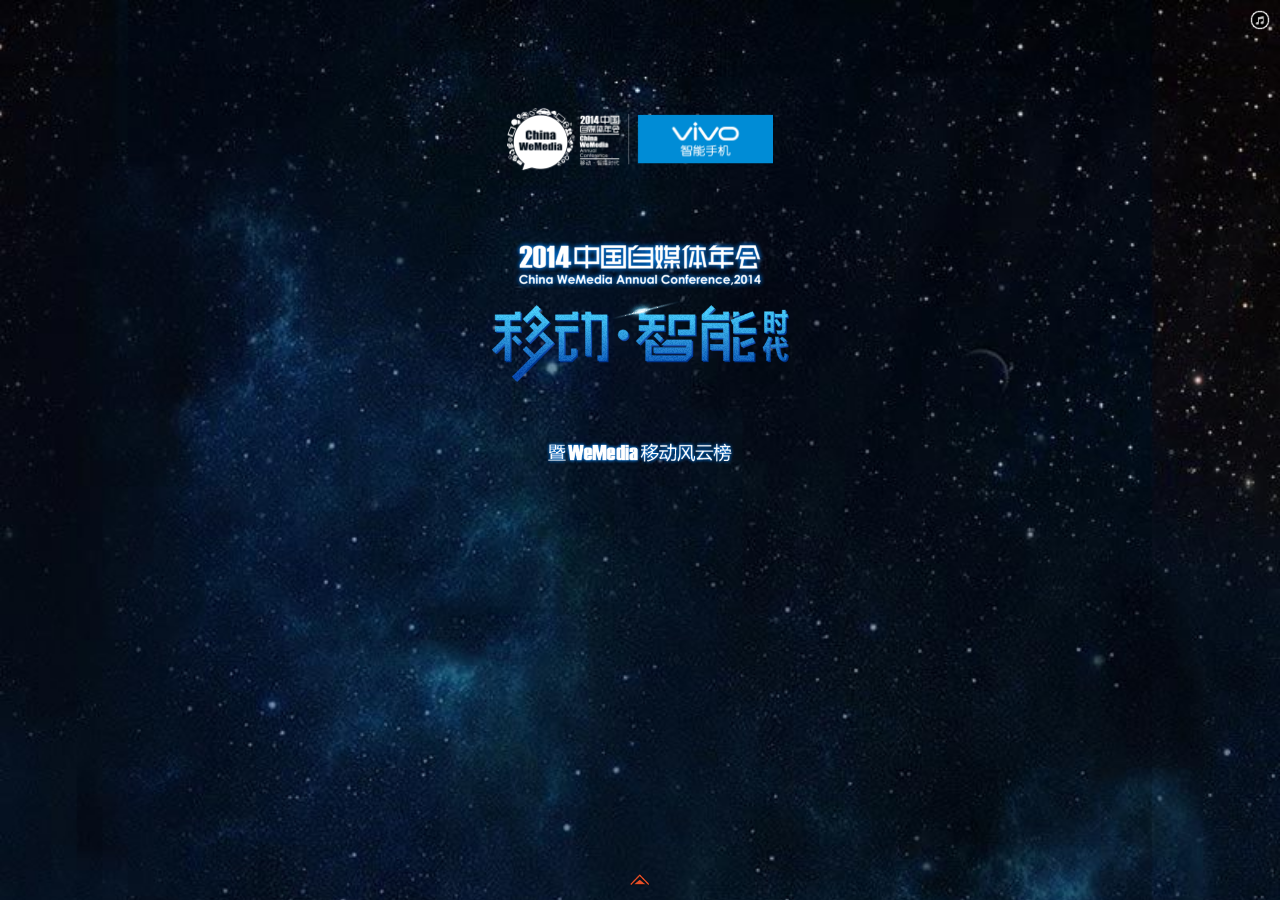
<file: 微信程序界面/自媒体年会/index.html>
<!DOCTYPE html>
<html>
	<head>
		<meta http-equiv="Content-Type" content="text/html; charset=utf-8" />
		<title>demo</title>
		<meta name="viewport" content="initial-scale=1">
		<link rel="stylesheet" href="css/reset.css">
		<link rel="stylesheet" href="css/swiper.css">
		<link rel="stylesheet" href="css/animate.min.css">
		<link rel="stylesheet" href="css/index.css">
		<script src="js/zepto.js"></script>
		<script src="js/swiper.min.js"></script>
		<script src='js/swiper.animate1.0.2.min.js'></script>	
		<script src='js/index.js'></script>	
	</head>
	<body style="background-color: #000;">
		<audio id="music" src="img/bg.mp3" loop="loop" autoplay="autoplay"></audio> 
		<div class="music">
			<img src="img/music.gif">
		</div>
		<div id="main" class="swiper-container">
			<div class="swiper-wrapper">
				<div id="one" class="swiper-slide">
					<p class="img img1">
						<img class="ani" swiper-animate-effect="zoomInDown" swiper-animate-duration="0.4s" src="img/1-1.png">
					</p>
					<p class="img img2">
						<img class="ani" swiper-animate-effect="zoomInDown" swiper-animate-duration="0.4s" swiper-animate-delay="0.4s" src="img/1-2.png">
					</p>
					<p class="img img3">
						<img class="ani" swiper-animate-effect="zoomInDown" swiper-animate-duration="0.4s" swiper-animate-delay="0.8s" src="img/1-3.png">
					</p>
					<p class="img img4">
						<img class="ani" swiper-animate-effect="zoomInDown" swiper-animate-duration="0.4s" swiper-animate-delay="1.2s" src="img/1-4.png">
					</p>
					<div id="bot">
						<p class="img arrow">
							<img src="img/arrow.png">
						</p>
					</div>
				</div>
				<div id="two" class="swiper-slide">
					<p class="img img1">
						<img class="ani" swiper-animate-effect="zoomInDown" swiper-animate-duration="0.4s" src="img/1-1.png">
					</p>
					<p class="img img2">
						<img class="ani" swiper-animate-effect="zoomInDown" swiper-animate-duration="0.4s" swiper-animate-delay="0.4s" src="img/1-2.png">
					</p>
					<p class="img img3">
						<img class="ani" swiper-animate-effect="zoomInDown" swiper-animate-duration="0.4s" swiper-animate-delay="0.8s" src="img/2-1.png">
					</p>
					<div class="camera">
						<div class="space">
							<div class="box"><img src="images/page1-chaike.jpg"></div>
							<div class="box"><img src="images/page1-chenqi.jpg"></div>
							<div class="box"><img src="images/page1-chentong.jpg"></div>
							<div class="box"><img src="images/page1-fangyu.jpg"></div>
							<div class="box"><img src="images/page1-fengdahui.jpg"></div>
							<div class="box"><img src="images/page1-gejia.jpg"></div>
							<div class="box"><img src="images/page1-guijiaoqi.jpg"></div>
							<div class="box"><img src="images/page1-guodingqi.jpg"></div>
							<div class="box"><img src="images/page1-lilin.jpg"></div>
						</div>
					</div>					
					<div id="bot">
						<p class="img arrow">
							<img src="img/arrow.png">
						</p>
					</div>
				</div>
				<div id="two" class="swiper-slide" style="background: url('img/2-0.jpg');
	background-size: cover;">
					<p class="img img1">
						<img class="ani" swiper-animate-effect="zoomInDown" swiper-animate-duration="0.4s" src="img/1-1.png">
					</p>
					<p class="img img2">
						<img class="ani" swiper-animate-effect="zoomInDown" swiper-animate-duration="0.4s" swiper-animate-delay="0.4s" src="img/1-2.png">
					</p>
					<p class="img img3">
						<img class="ani" swiper-animate-effect="zoomInDown" swiper-animate-duration="0.4s" swiper-animate-delay="0.8s" src="img/3-1.png">
					</p>
					<p class="img img4">
						<img src="img/3-3.png">
					</p>
					<div id="bot">
						<p class="img arrow">
							<img src="img/arrow.png">
						</p>
					</div>
				</div>
				<div id="four" class="swiper-slide">
					<p class="img img1">
						<img class="ani" swiper-animate-effect="zoomInDown" swiper-animate-duration="0.4s" src="img/1-1.png">
					</p>
					<p class="img img2">
						<img class="ani" swiper-animate-effect="zoomInDown" swiper-animate-duration="0.4s" swiper-animate-delay="0.4s" src="img/4-1.png">
					</p>
					<p class="img img3">
						<img class="ani" swiper-animate-effect="fadeIn" swiper-animate-duration="0.3s" swiper-animate-delay="0.8s" src="img/4-2.png">
					</p>
					<p class="img img4">
						<img class="ani" swiper-animate-effect="fadeIn" swiper-animate-duration="0.3s" swiper-animate-delay="1.0s" src="img/4-3.png">
					</p>
					<p class="img img5">
						<img class="ani" swiper-animate-effect="fadeIn" swiper-animate-duration="0.3s" swiper-animate-delay="1.2s" src="img/4-4.png">
					</p>
					<p class="img img6">
						<img class="ani" swiper-animate-effect="fadeIn" swiper-animate-duration="0.3s" swiper-animate-delay="1.4s" src="img/4-5.png">
					</p>
					<p class="img img7">
						<img class="ani" swiper-animate-effect="fadeIn" swiper-animate-duration="0.3s" swiper-animate-delay="1.6s" src="img/4-6.png">
					</p>
					<p class="img img8">
						<img class="ani" swiper-animate-effect="fadeIn" swiper-animate-duration="0.3s" swiper-animate-delay="1.8s" src="img/4-7.png">
					</p>
					<div id="bot">
						<p class="img arrow">
							<img src="img/arrow.png">
						</p>
					</div>
				</div>
				<div id="two" class="swiper-slide" style="background: url('img/3-0.jpg');
	background-size: cover;">
					<p class="img img1">
						<img class="ani" swiper-animate-effect="zoomInDown" swiper-animate-duration="0.4s" src="img/1-1.png">
					</p>
					<p class="img img2">
						<img class="ani" swiper-animate-effect="zoomInDown" swiper-animate-duration="0.4s" swiper-animate-delay="0.4s" src="img/1-2.png">
					</p>
					<p class="img img3">
						<img class="ani" swiper-animate-effect="zoomInDown" swiper-animate-duration="0.4s" swiper-animate-delay="0.8s" src="img/5-1.png">
					</p>
					<p class="img img5">
						<img class="ani" swiper-animate-effect="fadeIn" swiper-animate-duration="0.4s" swiper-animate-delay="1.2s" src="img/5-2.png">
					</p>
					<div id="bot">
						<p class="img arrow">
							<img src="img/arrow.png">
						</p>
					</div>
				</div>
				<div id="two" class="swiper-slide" style="background: url('img/4-0.jpg');
	background-size: cover;">
					<p class="img img1">
						<img class="ani" swiper-animate-effect="zoomInDown" swiper-animate-duration="0.4s" src="img/1-1.png">
					</p>
					<p class="img img2">
						<img class="ani" swiper-animate-effect="zoomInDown" swiper-animate-duration="0.4s" swiper-animate-delay="0.4s" src="img/1-2.png">
					</p>
					<p class="img img3">
						<img class="ani" swiper-animate-effect="zoomInDown" swiper-animate-duration="0.4s" swiper-animate-delay="0.8s" src="img/6-1.png">
					</p>
					<p class="img img6">
						<img class="ani" swiper-animate-effect="fadeIn" swiper-animate-duration="0.4s" swiper-animate-delay="1.2s" src="img/6-2.png">
					</p>
					<p class="img img7">
						<img class="ani" swiper-animate-effect="zoomInDown" swiper-animate-duration="0.4s" swiper-animate-delay="1.5s" src="img/6-3.png">
					</p>
					<p class="img img8">
						<img class="ani" swiper-animate-effect="fadeIn" swiper-animate-duration="0.8s" swiper-animate-delay="1.8s" src="img/6-4.png">
					</p>
					<div id="bot">
						<p class="img arrow">
							<img src="img/arrow.png">
						</p>
					</div>
				</div>
				<div id="seven" class="swiper-slide" style="background: url('img/4-0.jpg');
	background-size: cover;">
					<p class="img img1">
						<img class="ani" swiper-animate-effect="zoomInDown" swiper-animate-duration="0.4s" src="img/1-1.png">
					</p>
					<p class="img img2">
						<img class="ani" swiper-animate-effect="zoomInDown" swiper-animate-duration="0.4s" swiper-animate-delay="0.4s" src="img/1-2.png">
					</p>
					<p class="img img3">
						<img class="ani" swiper-animate-effect="fadeIn" swiper-animate-duration="0.4s" swiper-animate-delay="0.8s" src="img/7-1.png">
					</p>
					<p class="img img4">
						<img class="ani" swiper-animate-effect="fadeIn" swiper-animate-duration="0.4s" swiper-animate-delay="1.2s" src="img/7-4.png">
					</p>
					<p class="img img5">
						<img class="ani" swiper-animate-effect="zoomInDown" swiper-animate-duration="0.4s" swiper-animate-delay="1.5s" src="img/7-2.png">
					</p>
					<p class="img img6">
						<img class="ani" swiper-animate-effect="zoomInDown" swiper-animate-duration="0.4s" swiper-animate-delay="1.8s" src="img/7-3.png">
					</p>
					<div id="bot">
						<p class="img arrow">
							<img src="img/arrow.png">
						</p>
					</div>
				</div>
				<div id="eight" class="swiper-slide" style="background: url('img/4-0.jpg');
	background-size: cover;">
					<p class="img img1">
						<img class="ani" swiper-animate-effect="zoomInDown" swiper-animate-duration="0.4s" src="img/8-1.png">
					</p>
					<p class="img img2">
						<img class="ani" swiper-animate-effect="zoomInDown" swiper-animate-duration="0.4s" swiper-animate-delay="0.4s" src="img/8-2.png">
					</p>
					<p class="img img3">
						<img class="ani" swiper-animate-effect="fadeIn" swiper-animate-duration="0.4s" swiper-animate-delay="0.8s" src="img/8-3.png">
					</p>
					<p class="img img4">
						<img class="ani" swiper-animate-effect="zoomInDown" swiper-animate-duration="0.4s" swiper-animate-delay="1.2s" src="img/8-4.png">
					</p>
					<p class="img img5">
						<img src="img/8-5.png">
					</p>
					<div id="bot">
						<p class="img arrow">
							<img src="img/arrow.png">
						</p>
					</div>
				</div>
			</div>
		</div>
		
	</body>
</html>
</file>
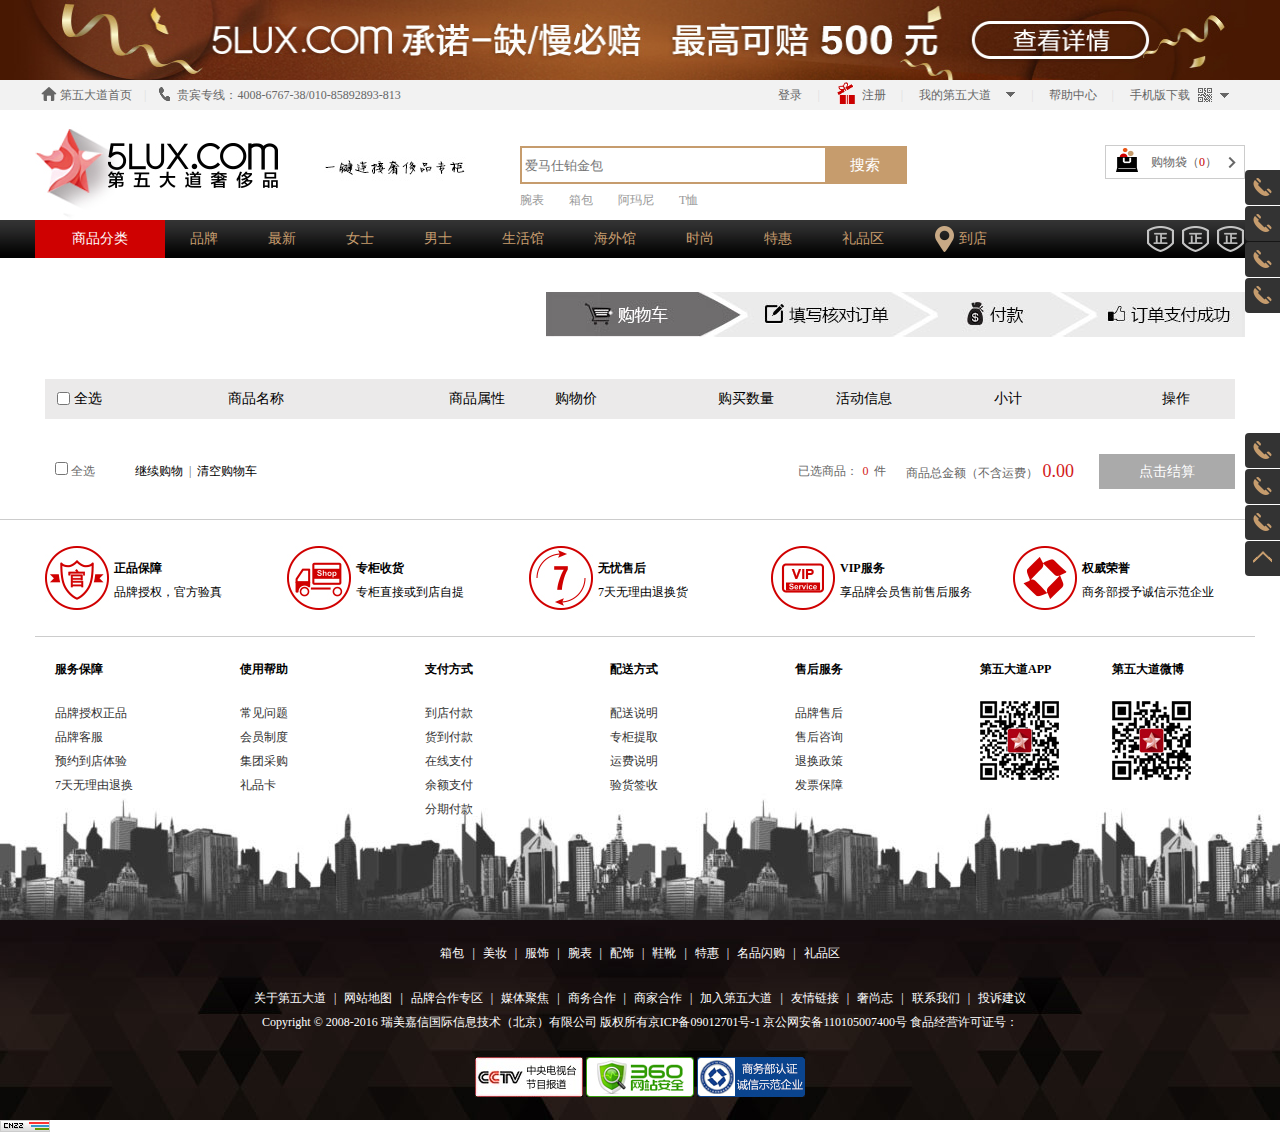
<file: 5lux/cart.html>
<!DOCTYPE html>
<html>
	<head>
		<meta charset="utf-8">
		<title>第五大道奢侈品网</title>
		<link rel="shortcut icon" href="img/favicon.ico" />
		<link rel="stylesheet" type="text/css" href="css/base.css">
		<link rel="stylesheet" type="text/css" href="css/header.css" />
		<link rel="stylesheet" type="text/css" href="css/footer.css" />
		<link rel="stylesheet" type="text/css" href="css/cart.css">	
		<link rel="stylesheet" type="text/css" href="css/right.css" />
	</head>
	<body>
		<div id="header">			
		</div>
		<div id="bg">		
		</div>
		<div id="sidebar">			
		</div>
		<div id="main" class="margin">
			<div class="cart-top clear">
				<img src="img/car1.jpg" class="r"/>
			</div>
			<div class="cart-main">
				<!--标题-->
				<div class="cart-main-title">
					<ul class="clear">
						<li class="td td-checkbox">
							<input type="checkbox" class="select-all-btn"/>
							<span>全选</span>
						</li>
						<li class="td td-gname">
							<div class="td-inner">商品名称</div>
						</li>
						<li class="td td-gstyle">商品属性</li>
						<li class="td td-gprice">购物价</li>
						<li class="td td-gamount">购买数量</li>
						<li class="td td-gactivity">活动信息</li>
						<li class="td td-gmoney">小计</li>
						<li class="td td-option">操作</li>
					</ul>
				</div>
				<!--商品区-->
				<div class="cart-main-content">
					
				</div>
				<!--操作区-->
				<div class="cart-option clear">
					<div class="options clear">
						<div class="options-item select-all">
							<input type="checkbox" class="select-all-btn">
							<span>全选</span>
						</div>
						<div class="options-item delete">
							<a href="#">继续购物</a>
							<span>&nbsp;|&nbsp;</span>
							<a href="#">清空购物车</a>
						</div>
					</div>
					<div class="cart-info clear">
						<div class="cart-info-item goods-amount">
							已选商品：<span class="user-goods-amount">0</span>件
						</div>
						<div class="cart-info-item goods-money">
							商品总金额（不含运费）<span class="user-goods-money last">0.00</span>
						</div>
						<div class="cart-info-item go-pay">点击结算</div>
					</div>
				</div>
			</div>
		</div>
		<div id="footer">			
		</div>
		<script src="js/jquery.1.11.3.min.js" type="text/javascript"></script>
		<script src="js/jquery.cookie.js" type="text/javascript"></script>
		<script src="js/cart.js"></script>
	</body>
</html>
</file>
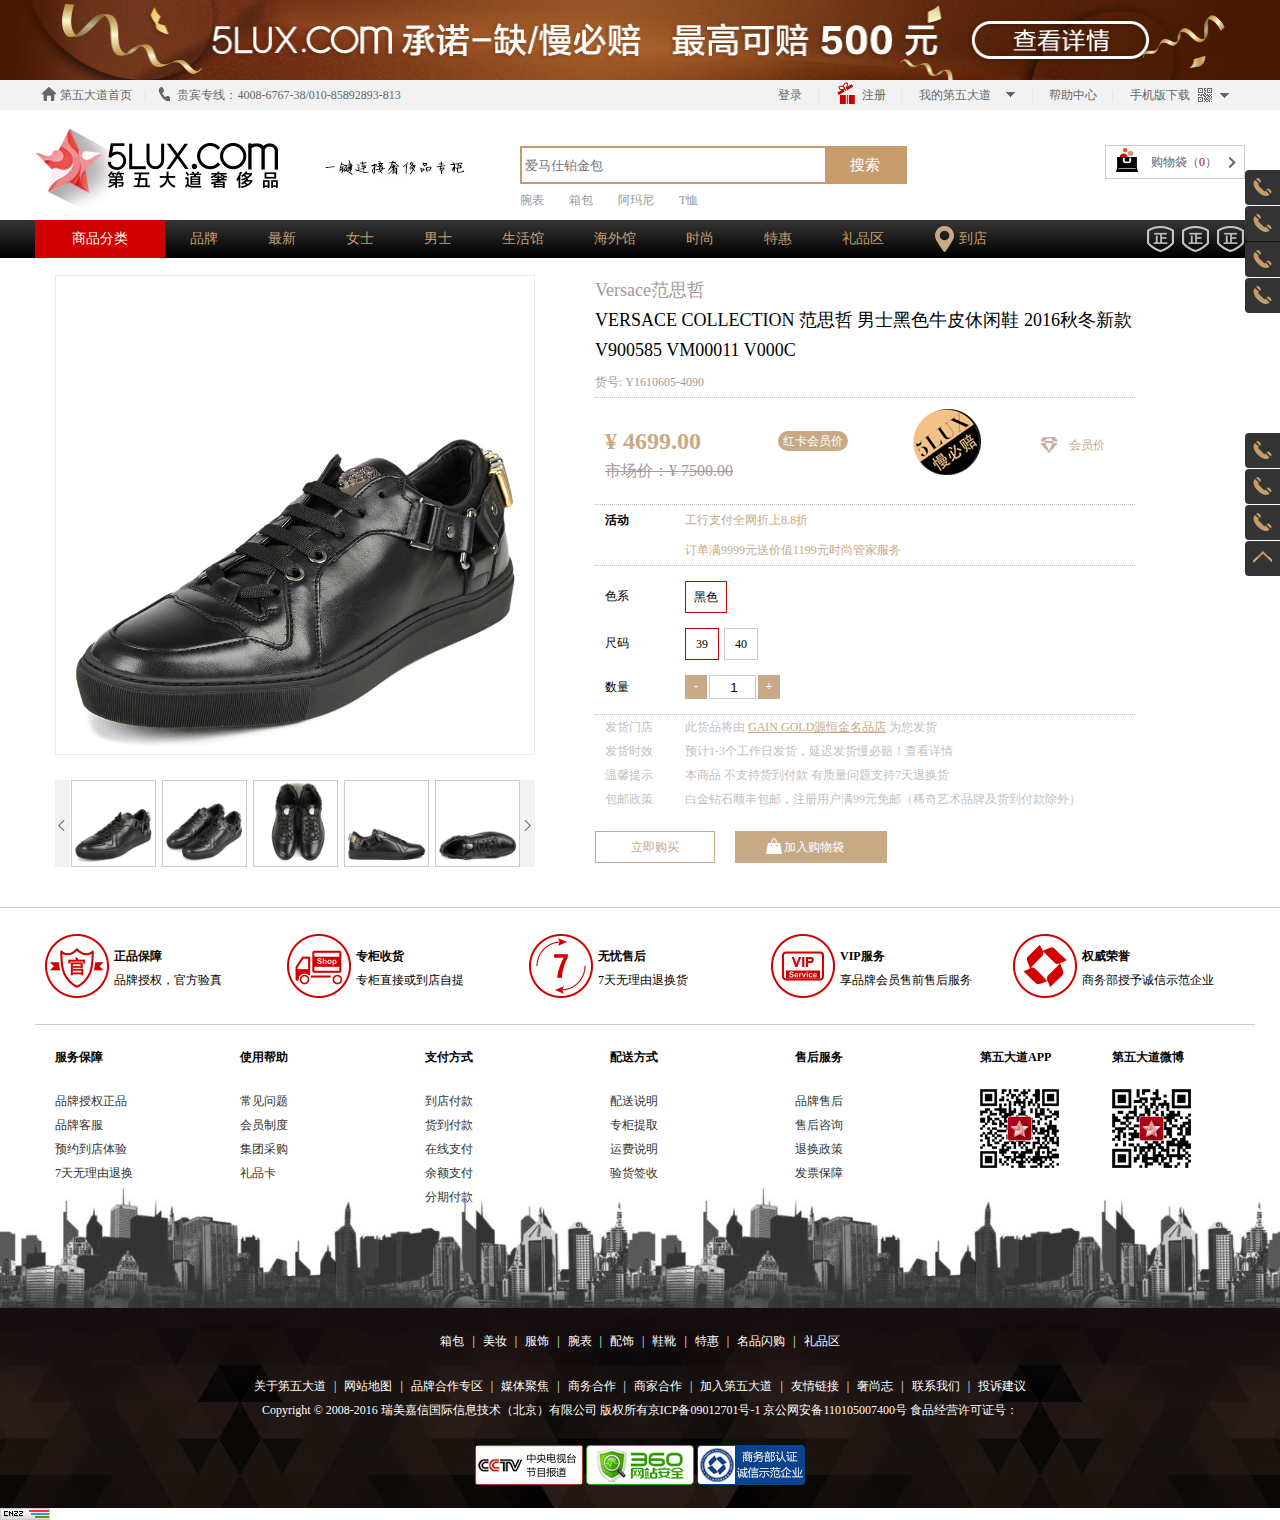
<file: 5lux/detail.html>
<!DOCTYPE html>
<html>
	<head>
		<meta charset="utf-8">
		<title>第五大道奢侈品网</title>
		<link rel="shortcut icon" href="img/favicon.ico" />
		<link rel="stylesheet" type="text/css" href="css/base.css">
		<link rel="stylesheet" type="text/css" href="css/cloudzoom.css">
		<link rel="stylesheet" type="text/css" href="css/header.css" />
		<link rel="stylesheet" type="text/css" href="css/footer.css" />
		<link rel="stylesheet" type="text/css" href="css/detail.css">
		<link rel="stylesheet" type="text/css" href="css/right.css" />
	</head>
	<body>
		<div id="header">			
		</div>
		<div id="bg">		
		</div>
		<div id="sidebar">			
		</div>
		<div id="gdetail" class="clear margin" data-gid="10001">
			<div class="gimg_box l">
		        <table>
			        <tr>
			            <td>
			                <div class="jqueryzoom" id="spec-n1">
			                    <img class="cloudzoom" src="img/gd1.jpg" data-cloudzoom="zoomSizeMode:'image',zoomImage: 'img/gd1.jpg',autoInside: 30" width="480" alt="" title="" />
			                    <!--<img class="cloudzoom" src="" data-cloudzoom="zoomSizeMode:'image',zoomImage: 'http://img550.5lux.com.cn/2016/11/04/qr/147824757536_800x800.jpg',autoInside: 30" width="100" alt="" title="" />-->
			                </div>
			            </td>
			        </tr>
				        <tr>
				            <td>
				                <div class="jcarousel-skin-tango">
				                    <div id="gdg_silder" class="jcarousel-container jcarousel-container-horizontal" style="display: block;">
				                        <div class="jcarousel-prev jcarousel-prev-horizontal" ></div>
				                        <div class="jcarousel-next jcarousel-next-horizontal" ></div>
				                        <div class="jcarousel-clip jcarousel-clip-horizontal">
			                            <ul id="ulBL" class="thumbelina jcarousel-list jcarousel-list-horizontal" style="left: 0px;">
			                                <!--<li class="jcarousel-item jcarousel-item-horizontal"><div class="gimg_wrap"><img class="cloudzoom-gallery" src="" data-cloudzoom = "useZoom: '.cloudzoom', image: 'http://img550.5lux.com.cn/2016/11/04/qr/147824757536_800x800.jpg', zoomImage: 'http://img550.5lux.com.cn/2016/11/04/qr/147824757536_800x800.jpg' " alt="" title=""><b style="display: none;"></b></div></li>-->
				                            <li class="jcarousel-item jcarousel-item-horizontal"><div class="gimg_wrap"><img class="cloudzoom-gallery" src="img/gd1.jpg" data-cloudzoom = "useZoom: '.cloudzoom', image: 'img/gd1.jpg', zoomImage: 'img/gd1.jpg' " alt="" title=""><b style="display: none;"></b></div></li>
				                            <li class="jcarousel-item jcarousel-item-horizontal"><div class="gimg_wrap"><img class="cloudzoom-gallery" src="img/gd2.jpg" data-cloudzoom = "useZoom: '.cloudzoom', image: 'img/gd2.jpg', zoomImage: 'img/gd2.jpg' " alt="" title=""><b style="display: none;"></b></div></li>
				                            <li class="jcarousel-item jcarousel-item-horizontal"><div class="gimg_wrap"><img class="cloudzoom-gallery" src="img/gd3.jpg" data-cloudzoom = "useZoom: '.cloudzoom', image: 'img/gd3.jpg', zoomImage: 'img/gd3.jpg' " alt="" title=""><b style="display: none;"></b></div></li>
				                            <li class="jcarousel-item jcarousel-item-horizontal"><div class="gimg_wrap"><img class="cloudzoom-gallery" src="img/gd4.jpg" data-cloudzoom = "useZoom: '.cloudzoom', image: 'img/gd4.jpg', zoomImage: 'img/gd4.jpg' " alt="" title=""><b style="display: none;"></b></div></li>
				                            <li class="jcarousel-item jcarousel-item-horizontal"><div class="gimg_wrap"><img class="cloudzoom-gallery" src="img/gd5.jpg" data-cloudzoom = "useZoom: '.cloudzoom', image: 'img/gd5.jpg', zoomImage: 'img/gd5.jpg' " alt="" title=""><b style="display: none;"></b></div></li>
				                            <li class="jcarousel-item jcarousel-item-horizontal"><div class="gimg_wrap"><img class="cloudzoom-gallery" src="img/gd6.jpg" data-cloudzoom = "useZoom: '.cloudzoom', image: 'img/gd6.jpg', zoomImage: 'img/gd6.jpg' " alt="" title=""><b style="display: none;"></b></div></li>
				                            <li class="jcarousel-item jcarousel-item-horizontal"><div class="gimg_wrap"><img class="cloudzoom-gallery" src="img/gd6.jpg" data-cloudzoom = "useZoom: '.cloudzoom', image: 'img/gd6.jpg', zoomImage: 'img/gd6.jpg' " alt="" title=""><b style="display: none;"></b></div></li>
				                        </ul>
			                        </div>
			                    </div>
			                </div>
			            </td>
			        </tr>
			    </table>
		    </div>
		    <div class="info-box l">
		    	<div class="info-title">
		    		<a href="#">Versace范思哲</a>
		    		<p>VERSACE COLLECTION 范思哲 男士黑色牛皮休闲鞋 2016秋冬新款 V900585 VM00011 V000C</p>
		    		<b>货号: Y1610605-4090</b>
		    	</div>
		    	<div class="info-price clear">
		    		<div class="sale-prive l">
		    			<h3>¥ 4699.00</h3>
		    			<b>市场价：¥ 7500.00</b>
		    		</div>
		    		<p class="l">红卡会员价</p>
		    		<a href="javascript:;" class="l"><img src="img/14637366807607.png"/></a>
		    		<dl class="info-package r">
						<dt class="package-title">
							<span class="bg"></span>
							<p>会员价</p>							
						</dt>
						<dd class="package-content">
							<p>钻石/皇冠卡价：¥ 4605</p>
							<p>金/银卡会员价：¥ 4652</p>
							<p>红卡会员价：¥ 4699</p>
							<p class="last">如何享受会员价？</p>
						</dd>
					</dl>
		    	</div>
		    	<div class="info-activity">
		    		<dl class="lux-prop clear">
						<dt class="lux-title">活动</dt>
						<dd class="lux-con">
							<p>工行支付全网折上8.8折</p>
							<p>订单满9999元送价值1199元时尚管家服务</p>
						</dd>
					</dl>
		    	</div>
		    	<div class="lux-detail">
		    		<dl class="lux-prop color clear">
		    			<dt class="lux-title">色系</dt>
		    			<dd class="lux-con">
		    				<ul class="color-content">
		    					<li class="lux-con-item">黑色</li>
		    				</ul>
		    			</dd>
		    		</dl>
		    		<dl class="lux-prop size clear">
		    			<dt class="lux-title">尺码</dt>
		    			<dd class="lux-con">
		    				<ul class="size-content"></ul>
		    			</dd>
		    		</dl>
		    		<dl class="lux-prop amount clear">
		    			<dt class="lux-title">数量</dt>
		    			<dd class="lux-con">
		    				<div class="amount-item amount-op">
		    					<a href="javascript:;" class="amount-decrease">-</a>
								<input type="text" class="amount-input" value="1">
								<a href="javascript:;" class="amount-increase">+</a>							
							</div>
		    			</dd>
		    		</dl>
		    	</div>
		    	<div class="info-sale">
		    		<dl class="lux-prop clear">
						<dt class="lux-title">发货门店</dt>
						<dd class="lux-con">
							<p>此货品将由 <a href="javascript:;" class="toelse">GAIN GOLD源恒金名品店</a> 为您发货</p>
						</dd>						
					</dl>
					<dl class="lux-prop clear">
						<dt class="lux-title">发货时效</dt>
						<dd class="lux-con">
							<p>预计1-3个工作日发货，延迟发货慢必赔！查看详情 </p>
						</dd>						
					</dl>
					<dl class="lux-prop clear">
						<dt class="lux-title">温馨提示</dt>
						<dd class="lux-con">
							<p>本商品 不支持货到付款 有质量问题支持7天退换货</p>
						</dd>						
					</dl>
					<dl class="lux-prop clear">
						<dt class="lux-title">包邮政策</dt>
						<dd class="lux-con">
							<p>白金钻石顺丰包邮，注册用户满99元免邮（稀奇艺术品牌及货到付款除外）</p>
						</dd>						
					</dl>
					<dl class="tb-prop lux-option clear">
						<dt class="tb-con">
							<div class="user-option option-bynow">
								<a href="#">立即购买</a>
							</div>
							<div class="user-option option-addCart">
								<span class="add-bg vm"></span>
								<a href="javascript:;">加入购物袋</a>
							</div>
						</dt>
					</dl>
		    	</div>
		    </div>
		</div>
		<div id="footer">			
		</div>
		<script src="js/jquery.1.11.3.min.js" type="text/javascript"></script>
		<script src="js/thumb.js" type="text/javascript"></script>
		<script src="js/cloudzoom.js" type="text/javascript"></script>
		<script src="js/jquery.cookie.js" type="text/javascript"></script>
		<script src="js/detail.js"></script>
	</body>
</html>
</file>
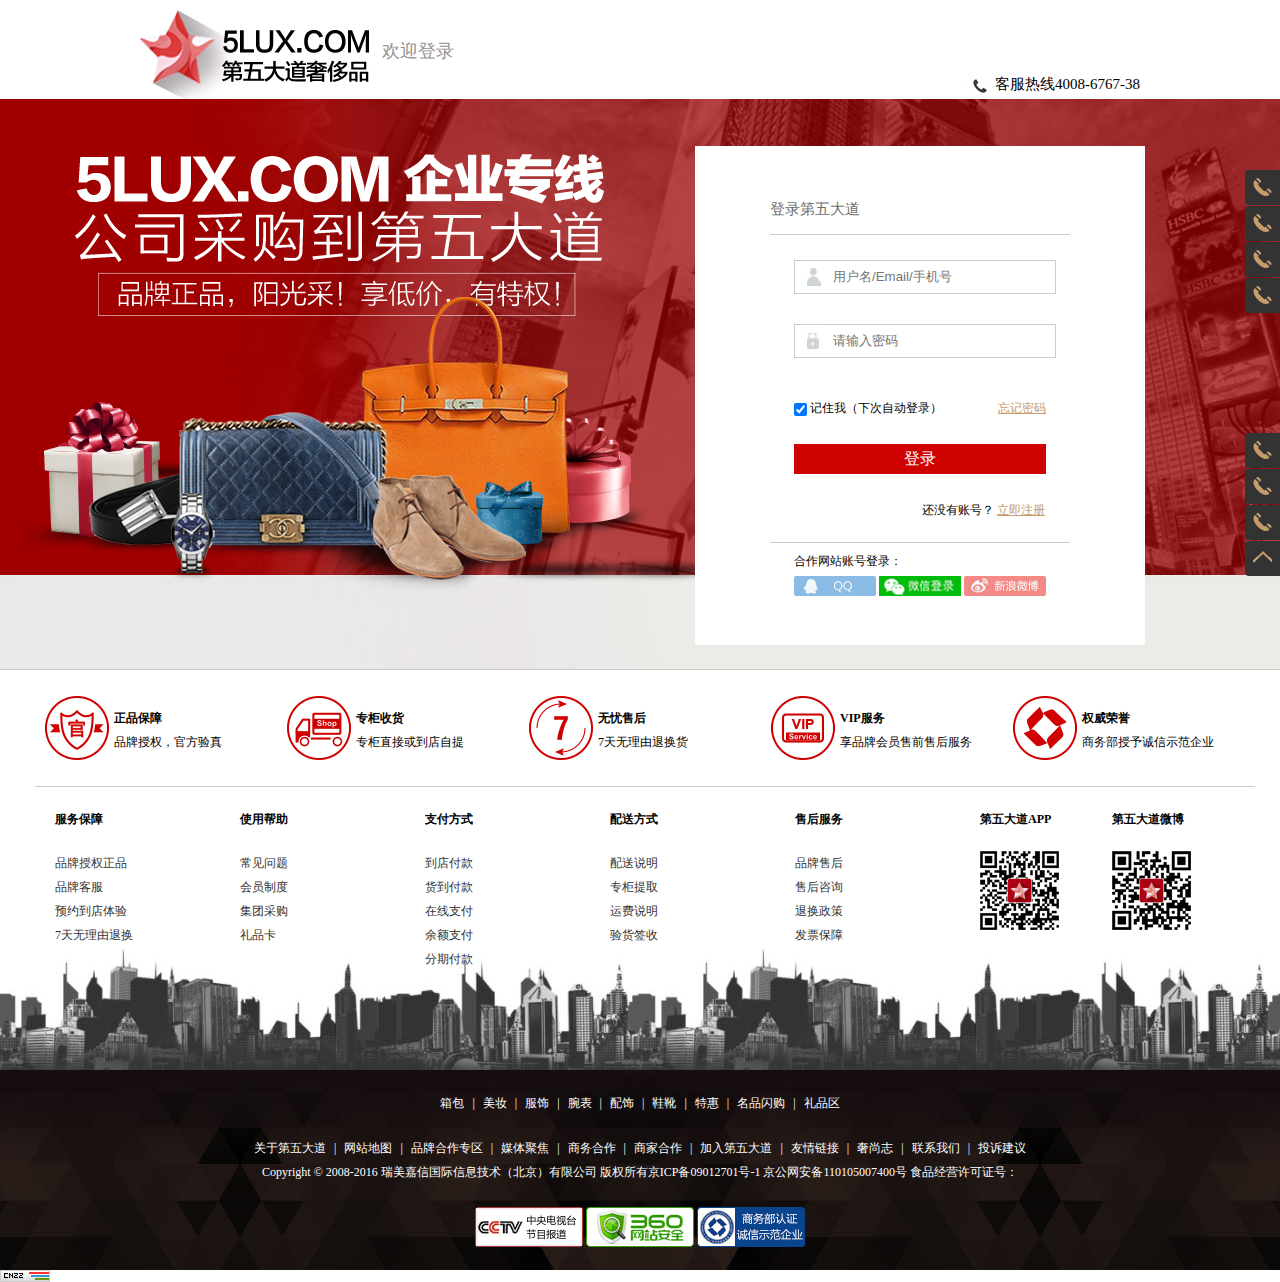
<file: 5lux/login.html>
<!DOCTYPE html>
<html>
	<head>
		<meta charset="utf-8">
		<title>第五大道奢侈品网</title>
		<link rel="shortcut icon" href="img/favicon.ico" />
		<link rel="stylesheet" type="text/css" href="css/base.css">
		<link rel="stylesheet" type="text/css" href="css/footer.css" />
		<link rel="stylesheet" type="text/css" href="css/login.css">
		<link rel="stylesheet" type="text/css" href="css/right.css" />
	</head>
	<body>
		<div id="header">
			<a href="index.html" target="_blank"><img src="img/logo-reg.png"/></a>
			<b>欢迎登录</b>
			<div class="head-tel">
				<img src="img/reg-tel.jpg"/>
				<span>客服热线4008-6767-38</span>
			</div>
		</div>
		<div id="sidebar">			
		</div>
		<div id="main">
			<div class="margin clear">
				<img src="img/caigou-icon.png" class="l"/>
				<div class="reg-content r">
					<div class="reg-box">
						<div class="reg-title">
							<span>登录第五大道</span>
						</div>
						<form action="post" class="register">
							<ul>
								<li class="reg-con clear">
									<input type="text" class="reg-item user" placeholder="用户名/Email/手机号"/>
									<div class="error-info">用户名不能为空！</div>
								</li>
								<li class="reg-con clear">
									<input type="password" class="reg-item psw" placeholder="请输入密码"/>
									<div class="error-info"></div>
								</li>
								<li class="reg-check">
									<input type="checkbox" class="vm" checked/>
									<span>记住我（下次自动登录） <a href="#">忘记密码</a></span>
								</li>
								<li class="reg-sub">
									<input type="button" value="登录"/>
								</li>
								<li class="reg-log">
									<span>还没有账号？</span>
									<a href="#">立即注册</a>	
								</li>
							</ul>
						</form>
						<div class="reg-bottom">
							<p>合作网站账号登录：</p>
							<a href="#"><img src="img/qq.jpg"/></a>
							<a href="#"><img src="img/weixin.jpg"/></a>
							<a href="#"><img src="img/xinlang.jpg"/></a>
						</div>
					</div>
				</div>
			</div>
		</div>
		<div id="footer">			
		</div>
		<script src="js/jquery.1.11.3.min.js" type="text/javascript"></script>
		<script src="js/login.js"></script>
	</body>
</html>
</file>
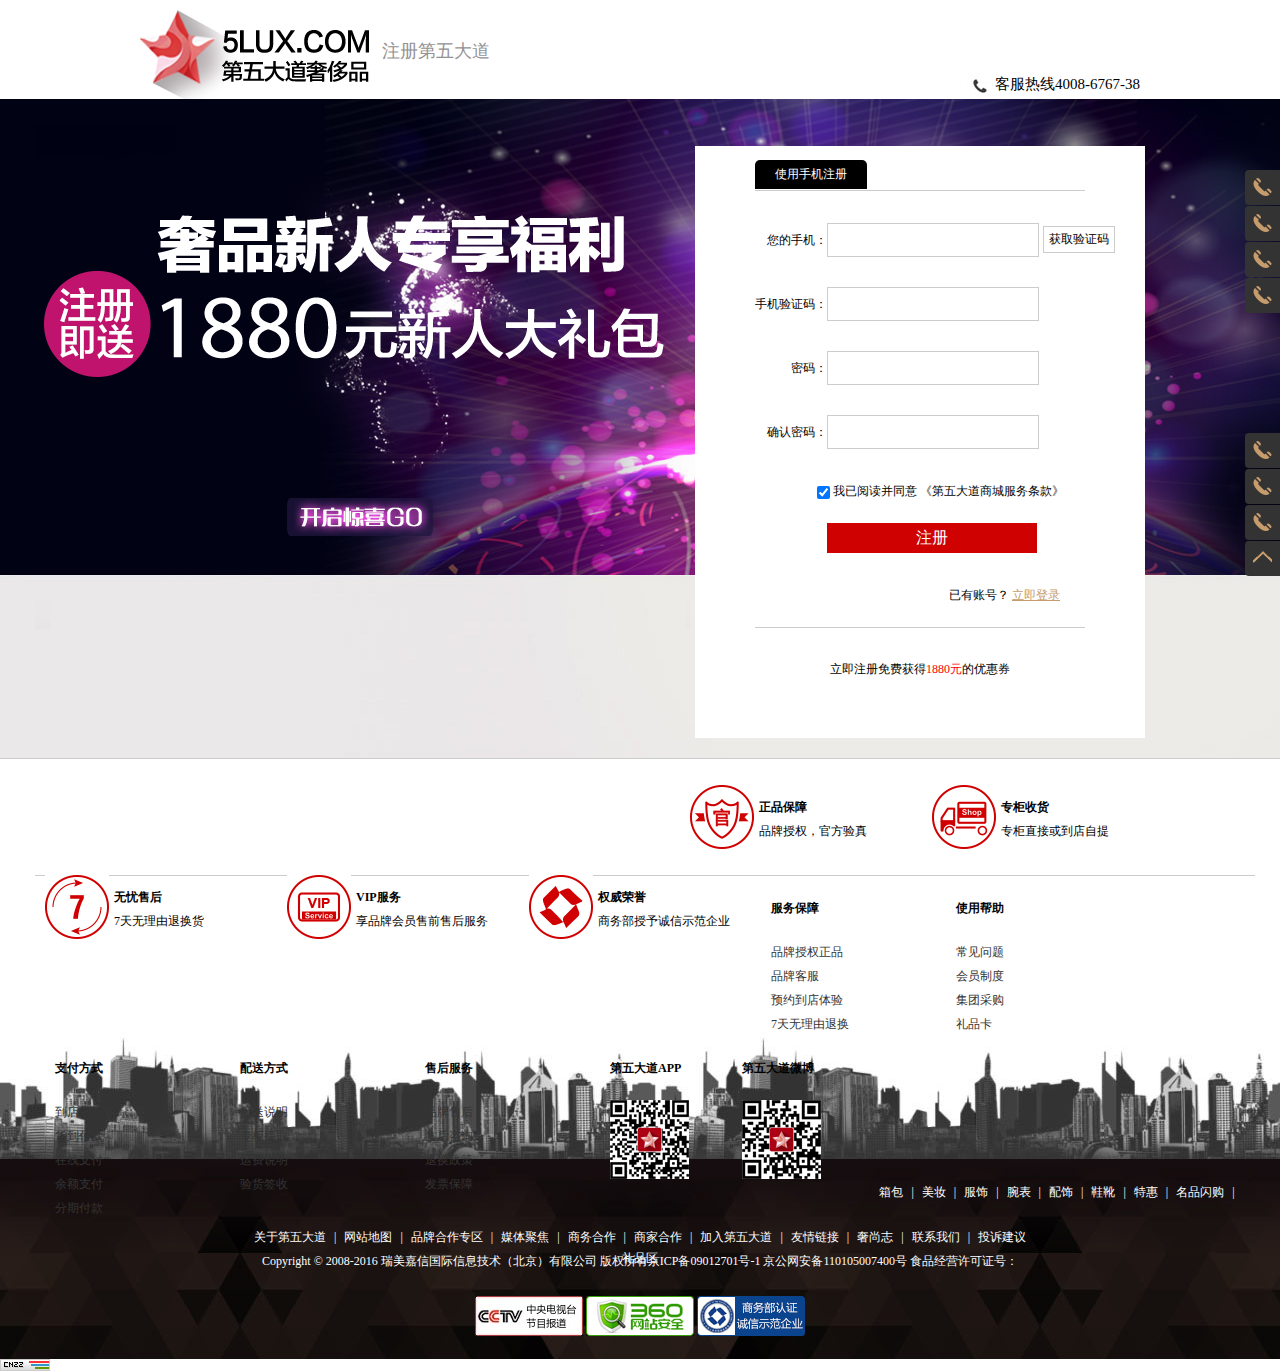
<file: 5lux/register.html>
<!DOCTYPE html>
<html>
	<head>
		<meta charset="utf-8">
		<title>第五大道奢侈品网</title>
		<link rel="shortcut icon" href="img/favicon.ico" />
		<link rel="stylesheet" type="text/css" href="css/base.css">
		<link rel="stylesheet" type="text/css" href="css/footer.css" />
		<link rel="stylesheet" type="text/css" href="css/register.css">		
		<link rel="stylesheet" type="text/css" href="css/right.css" />
	</head>
	<body>
		<div id="header">
			<a href="index.html" target="_blank"><img src="img/logo-reg.png"/></a>
			<b>注册第五大道</b>
			<div class="head-tel">
				<img src="img/reg-tel.jpg"/>
				<span>客服热线4008-6767-38</span>
			</div>
		</div>
		<div id="sidebar">			
		</div>
		<div id="main">
			<div class="margin clear">
				<img src="img/zhuce-icon.png" class="l"/>
				<div class="reg-content r">
					<div class="reg-box">
						<div class="reg-title">
							<span>使用手机注册</span>
						</div>
						<form action="post" class="register">
							<ul>
								<li class="reg-con clear">
									<label for="reg-mobile">您的手机：</label>
									<input type="text" id="reg-mobile"  class="reg-item mobile"/>
									<span class="get-mes">获取验证码</span>
									<div class="error-info">手机号不合法</div>
								</li>
								<li class="reg-con clear">
									<label for="ver-mobile">手机验证码：</label>
									<input type="text" id="ver-mobile" class="reg-item code"/>
									<div class="error-info">您输入的验证码不正确</div>
								</li>
								<li class="reg-con clear">
									<label for="reg-pass">密码：</label>
									<input type="password" id="reg-pass" class="reg-item psw"/>
									<div class="error-info">密码不合法</div>
								</li>
								<li class="reg-con clear">
									<label for="reg-conf">确认密码：</label>
									<input type="password" id="reg-conf" class="reg-item conpsw"/>
									<div class="error-info">两次输入的密码不相同</div>
								</li>
								<li class="reg-check">
									<input type="checkbox" class="agree vm" checked/>
									<span>我已阅读并同意 <a href="#">《第五大道商城服务条款》</a></span>
								</li>
								<li class="reg-sub">
									<input type="button" value="注册"/>
								</li>
								<li class="reg-log">
									<span>已有账号？</span>
									<a href="#">立即登录</a>	
								</li>
							</ul>
						</form>
						<p class="reg-bottom">立即注册免费获得<span>1880元</span>的优惠券</p>
					</div>
				</div>
			</div>
		</div>
		<div id="footer">			
		</div>
		<script src="js/jquery.1.11.3.min.js" type="text/javascript"></script>
		<script src="js/register.js"></script>
	</body>
</html>
</file>
<file: 5lux/css/base.css>
@charset "utf-8";
body{font:12px/24px "微软雅黑";color:#666;word-wrap:break-word;}
body,ol,ul,h1,h2,h3,h4,h5,h6,p,th,td,dl,dd,form,fieldset,legend,input,textarea,select{margin:0;padding:0;}
li{list-style:none;}
a,u,del,s{text-decoration:none;color:#000;}
a img{border:0;}
i,em{font-style:normal;}
b,th,strong{font-weight:normal;}
img{vertical-align:middle;} 
table{border-collapse:collapse;}
input,textarea{outline:none;}

.cu{cursor:pointer;}
.clear{zoom:1;}
.clear:after{content:"";clear:both;display:block;height:0;overflow:hidden;visibility:hidden;}
.clearx{clear:both;}
.over{overflow:hidden;text-overflow:ellipsis;white-space:nowrap;}
.vm{vertical-align:middle;display:inline-block;}
.vcenter{width:0px;height:100%;vertical-align:middle;display:inline-block;}
.dis100{display:block;width:100%;height:100%;}
.ind2{text-indent:2em;}
.bor0{border:0;}
.l{float:left;}
.r{float:right;}
.pl_1{position:relative;top:-1px;}
.pl_2{position:relative;top:-2px;}
</file>
<file: 5lux/css/index.css>
#header{
	height: 260px;
}
#bg{
	position: absolute;
	background: url(../img/darwin_mask_bg.png);
	width: 100%;
	height: 1000%;
	z-index: 80;
	display: none;
}
/*侧边栏和下边栏*/
#bot-side{
	position: fixed;
	bottom: 0;
	left: 0;
	width: 100%;
	height: 64px;
	z-index: 60;
}
.bot-side{
	position: absolute;	
	background:rgba(0,17,34,0.9);
	width: 100%;
	height: 64px;
}
.bot-side .side-margin{
	position: absolute;		
	width: 1210px;
	height: 64px;
	left: 50%;
	margin-left: -605px;
}
.bot-side .side-small{
	position: absolute;
	right: 244px;
	bottom: 0;
}
.bot-side .side-margin a{
	position: absolute;
    bottom: 27px;
    right: -3px;
    height: 30px;
    width: 30px;
}

#banner{
	width: 100%;
	height: 520px;
	overflow: hidden;
	position: relative;
}
#banner .img-wrapper{
	width: 1000%;
}
#banner .img-wrapper img{
	float: left;
	display: none;
	height: 520px;
}
#banner .arrow{
	width: 29px;
	height: 49px;
	position: absolute;
	top: 50%;
	margin-top: -25px;	 
	cursor: pointer;
}
#banner .arrow.arrow-left{
	left: 173px;
}
#banner .arrow.arrow-right{
	right: 173px;
}
#banner .circle{
	position: absolute;
	bottom: 20px;
	width: 100%;
	text-align:center;
}
#banner .circle-wrapper{
	display: inline-block;
	background: url(../img/bg_tranparent.png);
	height: 14px;
	padding: 1px 0;
	border-radius: 8px;
}
#banner .circle .circle-item{
	float: left;
	width: 14px;
	height: 14px;
	border-radius: 50%;
	margin: 0 4px;
	background-color: #fff;
	cursor: pointer;
}
#banner .circle .circle-item.active {
	background-color: #c40000;
}

/*主体部分*/
#main{
	padding-bottom: 50px;
}
#main .brand-title{
	width: 100%;
	margin: 40px 0 28px 0;
}

/*品牌旗舰店*/
.brand-title img{
	width: 100%;
}
.brand-box{
	width: 110%;
	overflow: hidden;
}
.brand-box .brand-item{
	float: left;
	width: 234px;
	height: 329px;
	position: relative;
	margin-right: 10px;
	
}
.brand-box .brand-item a>img{
	width: 100%;
	height: 100%;
	position: absolute;
}
.brand-box .item-boxl{
	z-index: 2;
	position: absolute;
	width: 174px;
	height: 154px;
	bottom: 1px;
	left: 50%;
	margin-left: -87px;
	text-align: center;
	overflow: hidden;
}
.brand-box .item-box{
	z-index: 5;
	position: absolute;
	width: 106px;
	height: 154px;
	padding: 0 34px;
	bottom: -100px;
	left: 50%;
	background-color: #fff;
	margin-left: -87px;
	text-align: center;
}
.brand-box .item-box img{
	display: block;
	width: 60px;
	margin: 10px auto 3px;
}

.brand-box .item-box p{
	line-height: 30px;
	font-size: 16px;
	color: #000;
}
.brand-box .item-box p .bg{
	display: inline-block;
	vertical-align: top;
	height: 2px;
	width: 20px;
	background-color: #000;
}

/*热门旗舰店   幽灵效果*/
.hot-title .hot-control a{
	display: inline-block;
	width: 30px;
	height: 60px;
	line-height: 60px;
	color: #666;
	font-size: 20px;
	font-family: "宋体";
}
.hot-wrapper{
	overflow: hidden;
}
.hot-wrapper .hots{
	width: 202%;
}
.item-content {
	float: left;
	width: 107px;
	height: 55px;
	padding: 14px 29px;
	border: 1px solid #dfdfdf;
	color: #000;
	font-size: 18px;
	line-height: 30px;
	text-align: center;
	position: relative;
	margin: 0 6px 7px 0;
	cursor: pointer;
}
.item-content .item-pic{
	position: absolute;
	width: 107px;
	height: 55px;
	
}
.item-content .item-pic img{
	width: 100%;
	height: 100%;
}
.item-content .item-word{
	display: none;
}
.item-content .item-word p{
	margin-top: 5px;
}
.item-content .item-word p:hover{
	color: #c69c6d;
}
.item-content .item-word p .bg{
	display: inline-block;
	vertical-align: top;
	height: 2px;
	width: 20px;
	background-color: #000;
}
.item-content .line-top {
	position: absolute;
	left: 0;
	top: -1px;
	height: 1px;
	width: 0;
	background-color: #000;
	transition: all 0.2s; 
	opacity: 0;
}
.item-content:hover .line-top {
	width: 101%;
	left: 0;
	opacity: 1;
}
.item-content .line-right {
	position: absolute;
	bottom: -1px;
	right: -1px;
	width: 1px;
	height: 0;
	background-color: #000;
	transition: all 0.2s; 
	opacity: 0;
}
.item-content:hover .line-right {
	height: 101%;
	opacity: 1;
}
.item-content .line-bottom {
	position: absolute;
	right: -1px;
	bottom: -1px;
	height: 1px;
	width: 0;
	background-color: #000;
	transition: all 0.2s; 
	opacity: 0;
}
.item-content:hover .line-bottom {
	width: 101%;
	opacity: 1;
}
.item-content .line-left {
	position: absolute;
	top: -1px;
	left: -1px;
	width: 1px;
	height: 0;
	background-color: #000;
	transition: all 0.2s; 
	opacity: 0;
}
.item-content:hover .line-left {
	height: 101%;
	bottom: 0;
	opacity: 1;
}

/*商场同款部分*/
.lux-title img{
	width: 100%;
}
.same-box{	
	overflow: hidden;
}
.same-box .same-title{
	width: 110%;
}
.same-box .title-item{
	float: left;
	width: 398px;
	height: 30px;
	margin: 0 8px 15px 0;
	line-height: 30px;
	text-align: center;
	background-color: #999;
	color: #fff;
}
.same-box .title-item.active{
	background-color: #000;
}
.same-box .same-content{
	width: 300%;
}
.same-box .same-content .same-item{
	float: left;
	width: 1210px;
	height: 518px;
}


.same-item .item-left img{
	width: 368px;
	height: 518px;
}
.same-item .item-right .info-pic{
	float: left;
	width: 271px;
	height: 253px;
	border: 1px solid #e3e3e3;
	margin: 0 0 7px 7px;
	line-height: 24px;
	color: #000;
	text-align: center;
}
.same-item .info-pic .same-info,
.same-item .info-pic .same-pic{
	position: relative;
}
.same-item .item-right .info-pic img{
	width: 150px;
	height: 150px;
}
.same-item .item-right .info-pic.top{
	width: 222px;
}
.same-item .item-right .info-pic.center{
	width: 369px;
}
.same-item .item-right .info-pic.center p{
	width: 70px;
}
.same-item .item-right .info-pic.center .same-info{
	display: inline-block;
}
.same-item .item-right .info-pic.center .same-pic{
	top: 40px;
	display: inline-block;
}
.same-item .item-right .info-pic.center img{
	width: 180px;
	height: 180px;
}
.same-item>.same-phobg{
	width: 110%;
}
.same-item .pho-bg{
	float: left;
	position: relative;
	width: 398px;
	height: 255px;
	margin: 0 7px 7px 0;
}
.same-item .pho-bg.first{
	height: 517px;
}
.same-item .pho-bg .same-pho{
	position: absolute;
}
.same-item .pho-bg .same-pho img{
	width: 398px;
	height: 255px;
}
.same-item .pho-bg.first .same-pho img{
	height: 517px;
}
.same-item .pho-bg .same-bg{
	display: none;
	position: absolute;
	width: 100%;
	height: 100%;
	background: url(../img/darwin_mask_bg.png);	
}
.same-item .pho-bg .same-bg .same-bgcontent{
	padding: 20px 0 ;
	text-align: center;
	width: 260px;
	border: 1px solid #fff;
	margin: 40px auto 0 ;
	line-height: 28px;
	font-size: 18px;
	color: #fff;	
}
.same-item .pho-bg.first .same-bg .same-bgcontent{
	margin: 180px auto 0 ;
}
.same-item .pho-bg .same-bg .same-bgcontent p .content-bg{
	display: inline-block;
	vertical-align: middle;
	height: 2px;
	width: 20px;
	background-color: #fff;
}
.same-item .pho-bg .same-bg .same-bgcontent p.smallsize{
	font-size: 12px;
}
.same-item .pho-bg:hover  .same-bg{
	display: block;
}




/*购物中心*/
.shop-box{	
	overflow: hidden;
}
.shop-box .shop-title{
	width: 110%;
}
.shop-box .shop-title-item{
	float: left;
	width: 234px;
	height: 50px;
	margin-right: 8px;
	text-align: center;
	font-size: 14px;
	overflow: hidden;
}
.shop-box .shop-title-item a{
	color: #fff;
}
.shop-box .shop-title-item .shop-top{
	width: 100%;
	height: 50px;
	background-color: #999;
	line-height: 50px;
}
.shop-box .shop-title-item .shop-bottom{
	width: 100%;
	height: 50px;
	padding-top: 4px;
	background-color: #000;
	line-height: 40px;
}
.shop-box .shop-title-item .shop-bottom .shop-border{
	margin: 0 auto;
	width: 224px;
	height: 40px;
	border: 1px solid #fff;
}

/*主题活动区*/
.promo-box{
	margin-top: 10px;
}
.promo-box .promo-top{
	width: 110%;
}
.promo-box .promo-top .promo-item{
	float: left;
	width: 293px;
	height: 293px;
	margin: 0 12px 10px 0 ;
}
.promo-box .promo-top .promo-item:hover{
	box-shadow: 0 0 20px #f00;
}
.promo-box .promo-top .promo-item.spe{
	width: 598px;
}
.promo-box .promo-top .promo-item img{
	width: 100%;
	height: 100%;
}
.promo-box .promo-bottom{
	width: 606px;
}
.promo-box .promo-bottom .promo-wrapper{
	float: left;
	width: 192px;
	height: 63px;
	margin: 0 10px 11px 0; 
} 
.promo-box .promo-bottom .promo-wrapper .item-content{
	padding: 0;
	width: 100%;
	height: 100%;
} 
.promo-box .promo-bottom .promo-wrapper .item-content img{
	width: 100%;
	height: 100%;
} 
.promo-box .promo-big{
	width: 600px;
	height: 138px;
}
.promo-box .promo-big img{
	width: 100%;
	height: 100%;
	display: none;
}
.promo-box .promo-big img.show-pic{
	display: block;
}
</file>
<file: 5lux/css/header.css>
.margin{
	width: 1210px;
	margin: 0 auto;
}
/*
 	顶部弹窗的样式，模态框
*/
#modal-bg{
	position: fixed;
	width: 100%;
	height: 100%;
	opacity: 0.5;
	filter: alpha(opacity=50);
	background-color: #000;
	display: none;
	z-index: 90;
}
#modal{
	width: 100%;
}
#modal .modal-img{
	width: 100%;
	height: 80px;
	margin: 0 auto;
	cursor: pointer;
}
#modal .modal-img img{
	width: 100%;
	height: 100%;
}
#modal .modal-content{
	z-index: 100;
	display: none;
	position: fixed;
	top: 50%;
	left: 50%;
	width: 490px;
	height: 512px;
	margin-top: -256px;
	margin-left: -245px;
	background: url(../img/modal.png) no-repeat;
}
#modal .modal-content .modal-close{
	float: right;
	margin: 15px 15px 0 0;
	width: 30px;
	height: 30px;
}

.box {
	width: 200px;
	height: 200px;
	background-color: #c33;
}


#info-top{
	width: 100%;
	height: 30px;
	background-color: #f2f2f2;
	line-height: 30px;
	color: #666;
}
#info-top a{
	color: #666;
}
#info-top a:hover{
	color: #c69c6d;
}
#info-top .span{
	color: #dfdfdf;	
}
#info-top .info-span .span{
	float: left;
	padding: 0 6px;
}
#info-top .info-item{
	display: inline-block;
	float: left;
	padding: 0 6px;
}
#info-top .bg{
	margin-top: -5px;
	width: 16px;
	height: 14px;
}
#info-top .info-item.info-home .bg{	
	background: url(../img/home.png) no-repeat left center;
}
#info-top .info-item.info-tel .bg{
	background: url(../img/sprite1.png);
	background-position: -355px -346px;
}
#info-top .info-ul>li{
	float: left;
	position: relative;
	padding: 0 15px;
}
#info-top .info-ul li.span{
	padding: 0;
}
#info-top .info-ul li.second .bg{
	margin-top: -6px;
	margin-right: 2px;
	width: 22px;
	height: 24px;
	background: url(../img/youli.gif) no-repeat center;
}
#info-top .info-ul li.third,
#info-top .info-ul li.last{
	border-left: 1px solid #f2f2f2;
	border-right: 1px solid #f2f2f2;
}
#info-top .info-ul li.third .bg{
	margin-left: 8px;
	background: url(../img/sprite1.png);
	background-position: -345px -444px;
}
#info-top .info-ul li.last .bg{
	width: 31px;
	height: 16px;
	margin-left: 8px;
	background: url(../img/sprite1.png);
	background-position: -288px -376px;
}
#info-top .info-ul li.third>a:hover,
#info-top .info-ul li.last>a:hover{
	color: #c40000;
}
#info-top .info-ul li.third:hover .bg{
	background-position: -345px -472px;
}
#info-top .info-ul li.last:hover .bg{
	background-position: -288px -411px;
}
#info-top .info-ul li.third .third-sub{
	z-index: 50;
	position: absolute;
	display: none;
	margin-left: -16px;
	width: 126px;
	height: 149px;	
	top: 30px;
	text-align: center;
	background: #fff;
	border: 1px solid #dfdfdf;
	border-top: 0;
}
#info-top .info-ul li.last .last-sub{
	z-index: 50;
	position: absolute;
	display: none;
	width: 110px;
	height: 149px;	
	margin-left: -1px;
	top: 30px;
	left: 0;
	padding: 0 9px 0 10px;
	text-align: center;
	cursor: pointer;
	line-height: 20px;
	border: 1px solid #dfdfdf;
	border-top: 0;
	background: #fff;
}
#info-top .info-ul li.last .last-sub img{
	width: 100%;
}
#info-top .info-ul li.last .last-sub span{
	color: #c40000;
	font-size: 16px;
}
#info-top .info-ul li.third:hover,
#info-top .info-ul li.last:hover{
	border-color: #dfdfdf;
	background-color: #fff;
}
#info-top .info-ul li.third:hover .third-sub,
#info-top .info-ul li.last:hover .last-sub{
	display: block;		
}
#info-top .info-ul li.third .third-sub a:hover{
	color: #c40000;
}


#info-mid{
	height: 110px;
}
#info-mid .logo-info{
	margin: 15px 0 0 45px;
}
#info-mid .search{
	margin: 36px 0 0 54px;
	width: 387px;
}
#info-mid .search .search-item{
	width: 383px;
	height: 34px;
	padding: 2px;
	line-height: 34px;
	background-color: #c69c6d;
}
#info-mid .search .search-item .search-input{
	width: 300px;
	height: 100%;
	padding-left: 3px;
	border: 0;
	color: #666;
}
#info-mid .search .search-item .search-b{
	width: 80px;
	height: 34px;
	outline: none;
	border: 0;
	padding: 0;
	font-size: 15px;
	color: #fff;
	background-color: #c69c6d;
	cursor: pointer;
}
#info-mid .search .search-tip li {
	float: left;
}
#info-mid .search .search-tip li a{
	line-height: 32px;
	margin-right: 25px;
	color:#999;
}
#info-mid .search .search-tip li a:hover{
	color: #c40000;
}
#info-mid .package{
	margin-top: 35px;
	cursor: pointer;
}
#info-mid .package dl{
	position: relative;
}
#info-mid .package dt{
	z-index: 30;
	position: relative;
	width: 138px;
    height: 32px;
    display: inline-block;
	line-height: 32px;
	border: 1px solid #ccc;	
}
#info-mid .package dt img{
	position:absolute;
	width: 22px;
	top: 2px;
	left: 10px;
}
#info-mid .package dt p{
	position:absolute;
	width: 73px;
	left: 45px;
}
#info-mid .package dt p span{
	color: #c40000;
}
#info-mid .package dt .bg{
	position:absolute;
	right: 4px;
	width: 17px;
	height: 32px;
	background: url(../img/sprite1.png);
	background-position: -452px -406px;
}
#info-mid .package dd{
	z-index: 20;
	position: absolute;
	display: none;
	top: 33px;
	right: 0;
	width: 268px;
	padding: 10px 10px 20px;
	background-color: #fff;
	color: #000;
	line-height: 24px;
	text-align: center;
	border: 1px solid #ccc;
}

#nav{
	position: relative;
	height: 40px;
	background: url(../img/navi_1pxbg.png) repeat-x;
}
#nav .margin{
	position: relative;
}
#nav .nav-wrapper {
	position: absolute;
	left: 0;
}
#nav .nav-wrapper .nav-item{
	float: left;
	line-height: 38px;
	font-size: 14px;
	padding: 0 25px;
	cursor: pointer;
}
#nav .nav-wrapper .nav-item.first {
	padding: 0 37px;
}
#nav .nav-wrapper .nav-item.bg span{
	float: left;
	width: 20px;
	height: 38px;
	background: url(../img/share02.png);
	background-position: -57px -170px;
}
#nav .nav-wrapper .nav-item.active{
	background: #cf0101;
}
#nav .nav-wrapper .nav-item a{
	color: #c69c6d;
}
#nav .nav-wrapper .nav-item.bg a{
	margin-left: 5px;
}
#nav .nav-wrapper .nav-item.active a,#nav .nav-wrapper .nav-item:hover a{
	color: #fff;
}
#nav .nav-wrapper .nav-item.bg:hover span{
	background-position: -365px -253px;
}

#nav .icon-wrapper{
	height: 40px;
	position: absolute;
	right: 0;
}
#nav .icon-wrapper .icon-item{
	width: 30px;
	height: 40px;
	line-height: 40px;
	overflow: hidden;
	margin-left: 5px;
}
#nav .icon-item .item{
	width: 160px;
	height: 100%;	
}
#nav .icon-item .item span{
	display: inline-block;
	width: 30px;
	height: 100%;
	margin-right: 5px;
	background: url(../img/share02.png);
	background-position: -237px -68px;
}
#nav .icon-item .item a{
	color: #fff;
}

#nav .nav-menu {
	z-index: 90;
	position: relative;
	top: 38px;
	width: 130px;	
	display: none;
	line-height: 40px;
	font-size: 14px;
}
#nav .nav-menu .menu-item{
	background-color: #fff;
	opacity: 0.85;
	filter: alpha(opacity=85);
} 
#nav .nav-menu .menu-left{
	padding-left: 48px;
	background: url(../img/brand_category1.png) no-repeat;
	background-position-x: -3px;
}
#nav .nav-menu .menu-item.current{
	opacity: 1;
	filter: alpha(opacity=100);
}
#nav .nav-menu .menu-item.current .menu-left{
	background: url(../img/brand_category2.png) no-repeat;
	background-position-x: -3px;
}
#nav .nav-menu .menu-left a{
	color: #333;
}
#nav .nav-menu .menu-item i{
	display: none;
	position: absolute;
	width: 20px;
	height: 40px;
	right: 0;
	background: url(../img/share02.png);
	background-position: -306px -28px;
}
#nav .nav-menu .menu-item.current i{
	display: inline;
}  
#nav .menu-right{
	display: none;
	z-index: 90;
	position: absolute;
	left: 130px;
	top: 0;
	width: 625px;
	line-height: 25px;
	font-size: 14px;
	padding: 0 150px 10px 25px;	
	background: #fff;
}
#nav .second .menu-right{
	top: 5px;
}
#nav .nav-menu .menu-item.current .menu-right{
	display: block;
}  
#nav .menu-right .showshop{	
	padding: 10px 25px;
	border-bottom: 1px solid #ccc;	
}
#nav .menu-right .showshop a:hover{	
	text-decoration: underline;
}
#nav .menu-right .showshop h2{	
	width: 100px;
	font-size: 14px;
}
#nav .menu-right .showshop h2 a{	
	color: #cf0201;
}
#nav .menu-right .showshop .showbag{	
	width: 470px;
	font-size: 12px;
}
#nav .menu-right .showshop .showbag a{
	color: #888;
	margin-right: 5px;;
}
#nav .menu-right .showindex{
	display: block;
	width: 115px;
	height: 30px;
	line-height: 30px;
	font-size: 14px;
	margin: 40px 0 10px 25px;
	background: #cf0201;
	text-align: center;
}
#nav .menu-right .showindex a{
	color: #fff;
}
</file>
<file: 5lux/css/bags.css>
/*经典箱包区域*/
.bags-title .bags-more{
	width: 140px;
}
.bags-title .bags-more a{
	font-size: 18px;
	line-height: 60px;
	color: #000;
}
.bags-title .bags-more a:hover{
	color: #c69c6d;
}
.bags-title .bags-more .bags-bg{
	width: 18px;
	height: 60px;
	background: url(../img/share02.png);
	background-position: -471px -362px;
}

.bags-box .bags-wrapper{
	width: 220px;
	height: 366px;
	padding: 4px 9px 0;
	border: 1px solid #ccc;
}
.bags-box .bags-wrapper .bags-name{
	width: 100%;
	height: 180px;
	padding-bottom: 16px;
	border-bottom: 1px dashed #ccc;
}
.bags-box .bags-wrapper .bags{
	float: left;
	width: 110px;
	height: 36px;
	font-size: 14px;
	line-height: 36px;
}
.bags-box .bags-wrapper .bags a{
	color: #666;
}
.bags-box .bags-wrapper .bags a:hover{
	color: #c69c6d;
}
.bags-box .bags-banner{
	margin-top: 14px;
	width: 220px;
	height: 150px;	
	overflow: hidden;
	position: relative;
}
.bags-box .bags-banner .bagsImg-wrapper{
	width: 500%;
}
.bags-box .bags-banner .bagsImg-wrapper li{
	float: left;
	width: 224px;
	height: 114px;	
}
.bags-box .bags-banner .bagsImg-wrapper li img{
	width: 90px;
	height: 45px;
	margin: 0 2px 12px 12px;	
}
.bags-box .bags-banner .bags-arr{
	
	width: 20px;
	height: 20px;
	position: absolute;
	font-size: 14px;
	line-height: 20px;
	font-family: "宋体";
	bottom: 12px;	 
	cursor: pointer;
	text-align: center;
}
.bags-box .bags-banner .bags-arrowL{
	left: 68px;
}
.bags-box .bags-banner .bags-arrowR{
	right: 65px;
}
.bags-box .bags-banner .bags-circle{
	position: absolute;
	bottom: 14px;
	left: 84px;
	width: 53px;
	height: 20px;
	text-align:center;
}
.bags-box .bags-banner .bags-circleW {
	display: inline-block;
	height: 9px;
}
.bags-box .bags-banner .bags-circleW .circle-item{
	float: left;
	width: 9px;
	height: 9px;
	border-radius: 50%;
	margin: 0 4px;
	background-color: #666;
	cursor: pointer;
}
.bags-box .bags-banner .bags-circleW .circle-item.active {
	background-color: #c69c6d;
}
.bags-box .bags-show{
	width: 970px;
}
.bags-box .bags-show .bags-item{
	float: left;
	margin: 0 0 7px 7px;
	width: 275px;
	height: 180px;
	border: 1px solid #ccc;
}
.bags-box .bags-show .bags-item:hover{
	box-shadow: 0 0 20px #000;
	border: 1px solid #000;
}
.bags-box .bags-show .bags-item.bags-left{
	width: 390px;
	height: 370px;
	border: 1px solid #ccc;
}
.bags-box .bags-show .bags-item img{
	width: 100%;
	height: 100%;
}
</file>
<file: 5lux/css/footer.css>
#footer{
	border-top: 1px solid #ccc;	
}
#footer .foot-service{
	height: 600px;
	background: url(../img/footer_message_bg.jpg) bottom no-repeat;
}
#footer a:hover{
	text-decoration: underline;
}

.foot-top {
	width: 100%;
	padding-left: 10px;
	height: 116px;
	border-bottom: 1px solid #ccc;
}
.foot-top .foot-mes .mes-item{
	margin-top: 26px;
	float: left;
	width: 242px;
	height: 64px;
	line-height: 24px;
}
.foot-top .foot-mes .mes-item p{
	margin-top: 10px;
	font-weight: 700;
	color: #000;
}
.foot-top .foot-mes .mes-item .mes-info{
	margin-left: 5px;
}
.foot-top .foot-mes .mes-item .mes-info a:hover{
	text-decoration: underline;
}
.foot-mid {
	height: 283px;
	padding-left: 20px;
}
.foot-mid li{
	float: left;
	width: 185px;
}
.foot-mid li.spe-img{
	float: left;
	width: 132px;
}
.foot-mid li h5{
	font: 700 12px/64px "微软雅黑";
	color: #000;
}
.foot-mid li span{
	display: block;
	line-height: 24px;
}
.foot-mid li span a{	
	color: #333;
}
.foot-bot{
	text-align: center;
}
.foot-bot span{
	margin: 0 5px;
}
.foot-bot p,
.foot-bot a,
.foot-bot span{
	color: #fff;
}
.foot-bot .bot-t{
	height: 66px;
	line-height: 66px;
}
.foot-bot .bot-m{
	line-height: 24px;
}
.foot-bot .bot-pic{
	margin-top: 23px;
}

.pic-gif{
	height: 12px;
}
.pic-gif img{
	float: left;
}
</file>
<file: 5lux/css/right.css>
#rig-side {
	z-index: 100;
	position: fixed;
	top: 170px;
	right: 0;
	width: 35px;
}
#rig-side .side-wrappB{
	margin-top: 120px;
}
#rig-side .side-item {
	position: relative;
	width: 35px;
	height: 35px;
	background-color: #333;
	margin-bottom: 1px;
	line-height: 35px;
	color: #eee;
	cursor: pointer;
}
#rig-side .side-item{
	border-radius: 4px;
	border-top-right-radius: 0;
	border-bottom-right-radius: 0;
	text-align: center;
}
#rig-side .side-item:hover{
	background: #c69c6d;
}
#rig-side .side-item .item-sideicon {
	z-index: 100;
	width: 19px;
	height: 19px;
	background: url(../img/share03.png);	
	position: absolute;
	top: 8px;
	left: 8px;
	display: inline-block;
}
#rig-side .side-item .item-sideicon.to-top{
	background: url(../img/share02.png);
	background-position:-445px -162px;
}
#rig-side .side-item:hover .item-sideicon{
	background-position-y: -28px;
}
#rig-side .side-item:hover .item-sideicon.to-top{
	background-position: -444px -133px;
}
#rig-side .side-item .des-trigle{
	display: none;
}
#rig-side .side-item:hover .des-trigle{
	display: block;
}
#rig-side .side-item .item-des{
	z-index: 100;
	position: absolute;
	right: 35px;
	top: 0;
	width: 100px;
	height: 33px;
	font-size: 12px;
	color: #333;
	border: 1px solid #ccc;
	border-right: 0;
	background-color: #fff;
}
#rig-side .side-item .item-des.weixin {
	right: 58px;
}
#rig-side .side-item .item-trigle {
	position: absolute;
	top: 9px;
	width: 0;
	height: 0;
	border: 8px solid #fff;
	border-bottom: 8px solid transparent;
	border-right: 8px solid transparent;
	border-top: 8px solid transparent;
}
</file>
<file: 5lux/css/cart.css>
#header{
	height: 260px;
}
#bg{
	position: absolute;
	background: url(../img/darwin_mask_bg.png);
	width: 100%;
	height: 1000%;
	z-index: 80;
	display: none;
}

/*购物车界面*/
.cart-top{
	margin: 32px 0;
}
.cart-main {
	padding: 10px;
	background-color: #fff;
}
.cart-main li.td {
	float: left;
	width: 120px;
}
.cart-main li.td-checkbox {
	width: 76px;
	padding-left: 12px;
}
.cart-main li.td-gname {
	width: 316px;
}
.cart-main li.td-gstyle {
	width: 106px;
}
.cart-main li.td-gprice {
	width: 163px;
}
.cart-main li.td-gamount {
	width: 118px
}
.cart-main li.td-gactivity {
	width: 158px
}
.cart-main li.td-gmoney {
	width: 168px;
}
.cart-main li.td-option {
	width: 73px;
}


/*cart-title*/
.cart-main .cart-main-title {
	font-size: 14px;
	color: #000;
	line-height: 40px;
	background-color: #ebeaea;
}

.cart-main .cart-main-title .td-checkbox input {
	vertical-align: -2px;
}
.cart-main .cart-main-title .td-inner {
	padding-left: 95px;

}
.cart-main a {
	color: #000;
}
.cart-main a:hover {
	color: #c69c6d;
} 

/*cart-goods-item*/
.cart-goods-item {
	line-height: 20px;
	color: #000;
	-padding: 10px 0;
	height: 100px;
	border-bottom: 1px solid #ccc;
}
.cart-goods-item .td-inner .goods-img {
	float: left;
	width: 80px;
	height: 80px;
}
.cart-goods-item .td-gname .goods-img img
 {
	width: 80px;
	height: 80px;
}
.cart-goods-item .td-gname .goods-name {
	margin-left: 91px;
	padding: 30px 20px 30px 0;
	text-align: center;
} 
.cart-goods-item .td-checkbox,
.cart-goods-item .td-gstyle,
.cart-goods-item .td-gamount,
.cart-goods-item .td-gprice,
.cart-goods-item .td-gmoney{
	padding: 40px 0;
} 
.cart-goods-item .td-option{
	padding: 20px 0;
}
.cart-goods-item .td-amount-wrapper {
	width: 118px;
	height: 20px;
	position: relative;
}
.cart-goods-item .td-amount-wrapper .amount-option {
	position: absolute;
	top: 0;
	width: 20px;
	height: 20px;
	line-height: 20px;
	text-align: center;
	color: #fff;
}
.cart-goods-item .td-amount-wrapper .amount-decrease {
	left: 0;
	cursor: pointer;
	background-color: #c69c6d;
}
.cart-goods-item .td-amount-wrapper .amount-input{
	color: #000;
	width: 50px;
	height: 18px;
	line-height: 18px;
	left: 20px;
	border-color: #888;
	outline: none;
	border: 1px solid #ccc;
}
.cart-goods-item .td-amount-wrapper .amount-increase {
	left: 72px;
	cursor: pointer;
	background-color: #c69c6d;
}
.cart-goods-item .td-gmoney {
	color: #000;
	font-weight: 700;
}
.cart-goods-item .td-option a{
	color: #00f;
}
.cart-goods-item .td-option a.last{
	color: #f00;
}
.cart-goods-item .td-option a.last img{
	width: 16px;
	height: 16px;
	margin-right: 2px;
}
/*cart option*/
.cart-option {
	height: 35px;
	line-height: 35px;
	margin-top: 35px;
	margin-bottom: 20px;
}
.cart-option .options {
	float: left;
}
.cart-option .options .options-item {
	float: left;
	margin:0 30px 0 10px;
}
.cart-option .cart-info {
	float: right;
}
.cart-option .cart-info .cart-info-item {
	font-size: 12px;
	float:left;
	margin-left: 20px;	
}
.cart-option .cart-info .cart-info-item span {
	color: #d31920;
	padding: 0 5px;
}
.cart-option .cart-info .cart-info-item span.last{
	font-size: 18px;
}
.cart-option .cart-info .go-pay {
	width: 136px;
	text-align: center;
	background-color: #aaa;
	color: #fff;
	font-size: 14px;
	cursor: not-allowed;
}
.cart-option .cart-info .go-pay.can-pay {
	cursor: pointer;
	background-color: #d31920;
}
</file>
<file: 5lux/css/cloudzoom.css>
/*
 Cloud Zoom CSS. (c)2012-2013 Star Plugins.
*/

/* CSS for lens */
.cloudzoom-lens {
    border:3px solid #888;
    width:100px;
    height:100px;
    box-shadow: -0px -0px 10px rgba(0,0,0,0.40);
    cursor:crosshair;
    background: #fff;
    z-index: 10;
}
/* CSS for zoom window. */
.cloudzoom-zoom {
	z-index: 40;
    border:1px solid #888;
    width:500px;
    height:200px;
    box-shadow: -0px -0px 10px rgba(0,0,0,0.40);
}
/* CSS for zoom window in 'inside' mode. */
.cloudzoom-zoom-inside {
    border:none;
    box-shadow:none;
}

/* CSS for captions */
.cloudzoom-caption {
    display:none;   /* CSS captions should be hidden initially */
    text-align: left;
    background-color:#000;
    color:#fff;
    font-weight:bold;
    padding:10px;
    font-family: sans-serif;
    font-size:11px;
}

/* A blank image */
/*.cloudzoom-blank {
    background-image:url(blank.png);
}*/

/* The animated ajax loading image */
.cloudzoom-ajax-loader {
    background-image:url(ajax-loader.gif);
    width:32px;
    height:32px;
}
</file>
<file: 5lux/css/detail.css>
#header{
	height: 260px;
}
#bg{
	position: absolute;
	background: url(../img/darwin_mask_bg.png);
	width: 100%;
	height: 1000%;
	z-index: 80;
	display: none;
}
#gdetail{
	padding: 15px 55px;
}
#gdetail .jqueryzoom{
	border: solid 1px #eaeaea; 
	width: 478px;
	height: 478px;
	overflow: hidden;
}
.jcarousel-container {
    position: relative;
}

.jcarousel-clip {
    z-index: 1;
    padding: 0;
    margin: 0;
    overflow: hidden;
    position: relative;
}

.jcarousel-list {
    z-index: 1;
    overflow: hidden;
    position: relative;
    top: 0;
    left: 0;
    margin: 0;
    padding: 0;
}

.jcarousel-list li,
.jcarousel-item {
    float: left;
    list-style: none;
    /* We set the width/height explicitly. No width/height causes infinite loops. */
    width: 75px;
    height: 75px;
}

/**
 * The buttons are added dynamically by jCarousel before
 * the <ul> list (inside the <div> described above) and
 * have the classnames "jcarousel-next" and "jcarousel-prev".
 */
.jcarousel-next {
    z-index: 40;
    display: none;
    display: block;
}

.jcarousel-prev {
    z-index: 40;
    display: none;
    display: block;
}


.jcarousel-skin-tango{
    overflow: hidden;
}
.jcarousel-skin-tango .jcarousel-container {
    -moz-border-radius: 10px;
    /*background: #F0F6F9;*/
    /*border: 1px solid #346F97;*/
}

.jcarousel-skin-tango .jcarousel-container-horizontal {
    width: 480px;
    padding: 25px 0;
}

.jcarousel-skin-tango .jcarousel-container-vertical {
    width: 70px;
    height: 245px;
    padding: 40px 20px;
}

.jcarousel-skin-tango .jcarousel-clip-horizontal {
    width:  1000px;
    height: 87px;
    padding-left: 13px;
}

.jcarousel-skin-tango .jcarousel-clip-vertical {
    width:  75px;
    height: 245px;
}

.jcarousel-skin-tango .jcarousel-item {
    width: 85px;
    height: 87px;
    padding: 0 3px;
}
.jcarousel-skin-tango .jcarousel-item-horizontal .gimg_wrap{
    height: 85px;
    width: 83px;
    overflow: hidden;
    position: relative;
    border: 1px solid #ccc;
}
.jcarousel-skin-tango .jcarousel-item-horizontal {
    /*margin-right: 10px;*/
    display: inline;
    text-align: center;    
}

.jcarousel-skin-tango .jcarousel-item-vertical {
    margin-bottom: 10px;
}

.jcarousel-skin-tango .jcarousel-item-horizontal img{
    width: 83px;
    margin: 0 auto;
}

/*.jcarousel-skin-tango .jcarousel-item-horizontal .gimg_wrap:hover{
    border: 1px solid #ff6600;
}*/
.jcarousel-skin-tango .jcarousel-item-horizontal .gimg_wrap b{
    position: absolute;
    left: -1px;
    top: -1px;
    width: 85px;
    height: 87px;
    display: none;
    background: transparent url(../img/sprite1.png) no-repeat -111px -390px;
}
.jcarousel-skin-tango .jcarousel-item-placeholder {
    background: #fff;
    color: #000;
}

/**
 *  Horizontal Buttons
*/
.jcarousel-skin-tango .jcarousel-next-horizontal {
    position: absolute;
    top: 25px;
    right: 0;
    width: 15px;
    height: 87px;
    cursor: pointer;
    background: transparent url(../img/sprite1.png) no-repeat  -73px -362px;
    background-color: #f2f2f2;
}

.jcarousel-skin-tango .jcarousel-next-horizontal:hover {
    /*background-position: -32px 0;*/
}

.jcarousel-skin-tango .jcarousel-next-horizontal:active {
    /*background-position: -64px 0;*/
}

.jcarousel-skin-tango .jcarousel-next-disabled-horizontal,
.jcarousel-skin-tango .jcarousel-next-disabled-horizontal:hover,
.jcarousel-skin-tango .jcarousel-next-disabled-horizontal:active {
    cursor: default;
    /*background-position: -96px 0;*/
}

.jcarousel-skin-tango .jcarousel-prev-horizontal {
    position: absolute;
    top: 25px;
    left: 0;
    width: 15px;
    height: 87px;
    cursor: pointer;
    background: transparent url(../img/sprite1.png) no-repeat -32px -362px;
    background-color: #f2f2f2;
}

.jcarousel-skin-tango .jcarousel-prev-horizontal:hover {
    /*background-position: -32px 0;*/
}

.jcarousel-skin-tango .jcarousel-prev-horizontal:active {
    /*background-position: -64px 0;*/
}

.jcarousel-skin-tango .jcarousel-prev-disabled-horizontal,
.jcarousel-skin-tango .jcarousel-prev-disabled-horizontal:hover,
.jcarousel-skin-tango .jcarousel-prev-disabled-horizontal:active {
    cursor: default;
    /*background-position: -96px 0;*/
}

/**
 *  Vertical Buttons
*/
.jcarousel-skin-tango .jcarousel-next-vertical {
    position: absolute;
    bottom: 5px;
    left: 43px;
    width: 32px;
    height: 32px;
    cursor: pointer;
    background: transparent url(next-vertical.png) no-repeat 0 0;
}

.jcarousel-skin-tango .jcarousel-next-vertical:hover {
    background-position: 0 -32px;
}

.jcarousel-skin-tango .jcarousel-next-vertical:active {
    background-position: 0 -64px;
}

.jcarousel-skin-tango .jcarousel-next-disabled-vertical,
.jcarousel-skin-tango .jcarousel-next-disabled-vertical:hover,
.jcarousel-skin-tango .jcarousel-next-disabled-vertical:active {
    cursor: default;
    background-position: 0 -96px;
}

.jcarousel-skin-tango .jcarousel-prev-vertical {
    position: absolute;
    top: 5px;
    left: 43px;
    width: 32px;
    height: 32px;
    cursor: pointer;
    background: transparent url(prev-vertical.png) no-repeat 0 0;
}

.jcarousel-skin-tango .jcarousel-prev-vertical:hover {
    background-position: 0 -32px;
}

.jcarousel-skin-tango .jcarousel-prev-vertical:active {
    background-position: 0 -64px;
}

.jcarousel-skin-tango .jcarousel-prev-disabled-vertical,
.jcarousel-skin-tango .jcarousel-prev-disabled-vertical:hover,
.jcarousel-skin-tango .jcarousel-prev-disabled-vertical:active {
    cursor: default;
    background-position: 0 -96px;
}

.info-box{
	width: 540px;
	margin-left: 60px;
	padding-right: 20px;
}
.info-box .info-title{
	font-size: 18px;
	line-height: 30px;
	color: #000;
	border-bottom: 1px dotted #bfbfbf;
}
.info-box .info-title a{
	color: #a69999;
}
.info-box .info-title p{
	cursor: pointer;
}
.info-box .info-title b{
	color: #a69999;
	font-size: 12px;
}
.info-box .info-title a:hover,
.info-box .info-title p:hover{
	color: #c8a985;
}
.info-box .info-price{
	padding: 10px 10px 20px;
	border-bottom: 1px dotted #bfbfbf;
}
.info-box .info-price h3{
	color: #c8a985;
	font-size: 24px;
	line-height: 36px;
	margin-top: 15px;
}
.info-box .info-price b{
	color: #a69999;
	font-size: 16px;
	text-decoration: line-through;
	line-height: 24px;
}
.info-box .info-price>p{
	margin: 23px 0 0 45px;
	padding: 0 5px;
	background: #c8a985;
	border-radius: 10px;
	line-height: 20px;
	color: #fff;
}
.info-box .info-price>a{
	margin-left: 65px;
}
.info-price  dl{
	position: relative;
	margin-top: 20px;
}
.info-price  dt{
	z-index: 30;
	position: relative;
	text-indent: 45px;
	width: 100px;
    height: 32px;
    color: #c8a985;
    display: inline-block;
	line-height: 32px;
	border: 1px solid #fff;	
	cursor: pointer;
}
.info-price  dt .bg{
	position:absolute;
	left: 17px;
	width: 17px;
	height: 32px;
	background: url(../img/sprite1.png);
	background-position: -351px -286px;
}
.info-price  dd{
	z-index: 20;
	position: absolute;
	display: none;
	top: 33px;
	right: 0;
	width: 178px;
	padding: 10px;
	background-color: #fff;
	color: #000;
	line-height: 30px;
	text-align: center;
	border: 1px solid #ccc;
}
.info-box .info-price dd .last{
	margin: 0 auto;
	padding: 0 5px;
	width: 104px;
	background: #c8a985;
	border-radius: 2px;
	line-height: 24px;
	color: #fff;
	cursor: pointer;
}

.lux-prop{
	padding-left: 10px;
	line-height: 30px;
}
.lux-prop .lux-title,
.lux-prop .lux-con{
	float: left;
}
.lux-prop .lux-title{
	width: 80px;
	color: #000;
}
.info-activity{
	border-bottom: 1px dotted #bfbfbf;
}
.lux-detail{
	border-bottom: 1px dotted #bfbfbf;
}
.lux-detail .lux-prop{
	margin: 15px 0;
}
.lux-detail .lux-con{
	width: 400px;
	text-align: center;
}
.info-activity .lux-prop .lux-title{
	font-weight: 700;
}
.info-activity .lux-prop .lux-con{
	color: #c8a985;
}
.lux-prop .lux-con .lux-con-item {
	float: left;
	border: 1px solid #ccc;
	margin-right: 5px;
	color: #000;
}
.lux-prop .lux-con .lux-con-item:hover a{
	color: #c8a985;
}
.lux-prop .lux-con .lux-con-item.selected {
	border-color: #be0106;
}
.size .lux-con-item a {
	display: block;
	padding: 0 10px;
}

/*color*/
.lux-prop.color .lux-con-item {
	width: 40px;
	height: 30px;
	border-color: #be0106;
	cursor: pointer;
}

/*amount*/
.amount {
	height: 24px;
	line-height: 24px;
}
.amount .amount-item {
	float: left;
}
.amount-op {
	position: relative;
	width: 47px;
	height: 22px;
}
.amount-op .amount-input {
	position: absolute;
	left: 24px;
	width: 45px;
	height: 100%;
	border: 1px solid #ccc;
	text-align: center;
	text-indent: 3px;
	outline: none;
}
.amount-op .amount-increase,
.amount-op .amount-decrease {
	position: absolute;
	left: 0;
	width: 22px;
	height: 24px;
	line-height: 22px;
	font-weight: 700;
	text-align: center;
	color: #fff;
	background-color: #c8a985;
}
.amount-op .amount-increase {
	left: 73px;
}

.info-sale .lux-prop,
.info-sale .lux-prop .lux-title{
	line-height: 24px;
	color: #bfbfbf;
}
.info-sale .lux-prop .lux-con .toelse{
	color: #c8a985;
	text-decoration: underline;
}

/*立即购买和添加到购物车*/
.tb-prop.lux-option {
	margin-top: 20px;
}
.tb-prop .user-option {
	float: left;
	height: 30px;
	line-height: 30px;;
	text-align: center;
	border: 1px solid #c8a985;
	cursor: pointer;
}
.tb-prop .user-option  a {
	display: block;
	color: #c8a985;
}
.tb-prop .user-option.option-bynow {
	width: 118px;
	margin-right: 20px;
}
.tb-prop .user-option.option-addCart {
	width: 150px;
	background-color: #c8a985;
}
.tb-prop .user-option.option-addCart .add-bg{
	margin-left: 30px;
	float:left;
	width: 18px;
	height: 29px;
	background: url(../img/sprite1.png);
	background-position: -272px -337px;
	cursor: pointer;
}
.tb-prop .user-option.option-addCart a{
	color: #fff;
	float: left;
}
</file>
<file: 5lux/css/login.css>
.margin{
	width: 1210px;
	margin: 0 auto;
}
#header{
	width: 1000px;
	height: 89px;
	margin: 10px auto 0;
	position: relative;
}
#header b{
	margin-left: 10px;
	font: 18px/82px "黑体";
	color: #949292;
}
#header .head-tel{
	position: absolute;
	right: 0;
	bottom: 0;
	font-size: 15px;
	line-height: 27px;
	color: #000;
}


#main{
	height: 570px;
	background: url(../img/caigou-bg.jpg) no-repeat;
	overflow: hidden;
}
#main .margin>img{
	margin-left: -45px
}
#main .reg-content{
	width: 450px;
	height: 499px;
	margin: 47px 100px  0 0;
	background: #fff;
}
.reg-box{
	width: 300px;
	height: 409px;
	margin: 82px 75px 45px;
	position: relative;
}
.reg-box .reg-title{
	position: absolute;
	top: -31px;
	left: 0;
	width: 100%;
	border-bottom: 1px solid #ccc;
}
.reg-box .reg-title span{
	display: inline-block;
    line-height: 25px;
    font-size: 15px;
    padding-bottom: 12px;
    color: #6d6d6d;
}

.reg-box form{
	position: absolute;
	top: 32px;
	border-bottom: 1px solid #ccc;
}
.reg-box form ul .reg-con{
	width: 300px;
	height: 64px;
}
.reg-box form ul .reg-con .reg-item{
	float: left;
	outline: none;
	width: 212px;
	padding: 0 10px 0 38px;
    height: 32px;
    line-height: 32px;
    vertical-align: middle;
    margin-left: 24px;
    border: 1px solid #ccc;
}
.reg-box form ul .reg-con .reg-item.user{
	background: url(../img/login_reg_input_user_bg.jpg) left center no-repeat;
}
.reg-box form ul .reg-con .reg-item.psw{
	background: url(../img/login_reg_input_pw_bg.jpg) left center no-repeat;
}
.reg-box form ul .reg-con .get-mes{
	position: absolute;
	width: 70px;
	height: 25px;
	text-align: center;
	border: 1px solid #ccc;
	top: 3px;
	right: -30px;
	color: #000;
	cursor: pointer;
}
.reg-box form ul .reg-con .error-info{
	display: none;
	float: left;
	padding: 0 5px;
	margin: 3px 0 3px 24px;
    color: #333;
    line-height: 22px;
    vertical-align: middle;
    width: 252px;
    border: 1px solid #ff9ba5;
    background: #fee0e3;
}
.reg-box form ul .reg-check{
	width: 252px;
	height: 24px;
	margin: 8px auto 0;
	color: #000;
}
.reg-box form ul .reg-check a{
	float: right;
	color: #c69c6d;
	text-decoration: underline;
}
.reg-box form ul .reg-sub {
	width: 252px;
	margin: 24px auto;
}
.reg-box form ul .reg-sub input{
	width: 252px;
	height: 30px;
	background-color: #cf0101;
	text-align: center;
	border: 0;
	font-size: 16px;
	line-height: 30px;
	color: #fff;
	cursor: pointer;
}
.reg-box form ul .reg-log{
	margin-top: 10px;
	padding: 0px 25px 20px 0;
	text-align: right;
	color: #000;
}
.reg-box form ul .reg-log a{
	text-decoration: underline;
	color: #c69c6d;
}
.reg-box .reg-bottom{
	width: 100%;
	position: absolute;
	bottom: 40px;
	color: #000;
	text-align: center;
}
.reg-box .reg-bottom p{
	text-align: left;
	text-indent: 2em;
}
</file>
<file: 5lux/css/register.css>
.margin{
	width: 1210px;
	margin: 0 auto;
}
#header{
	width: 1000px;
	height: 89px;
	margin: 10px auto 0;
	position: relative;
}
#header b{
	margin-left: 10px;
	font: 18px/82px "黑体";
	color: #949292;
}
#header .head-tel{
	position: absolute;
	right: 0;
	bottom: 0;
	font-size: 15px;
	line-height: 27px;
	color: #000;
}


#main{
	height: 659px;
	background: url(../img/zhuce-bg.jpg) no-repeat;
}
#main .reg-content{
	width: 450px;
	height: 592px;
	margin: 47px 100px  0 0;
	background: #fff;
}
.reg-box{
	width: 330px;
	height: 502px;
	margin: 45px 60px;
	position: relative;
}
.reg-box .reg-title{
	position: absolute;
	top: -31px;
	left: 0;
	height: 30px;
	width: 100%;
	border-bottom: 1px solid #ccc;
}
.reg-box .reg-title span{
	display: inline-block;
	background-color: #000000;
	border-top-left-radius: 5px 5px;
    border-top-right-radius: 5px 5px;
    height: 25px;
    line-height: 25px;
    padding: 2px 20px;
    color: #fff;
}

.reg-box form{
	position: absolute;
	top: 32px;
	border-bottom: 1px solid #ccc;
}
.reg-box form ul .reg-con{
	width: 330px;
	height: 64px;
}
.reg-box form ul .reg-con label{
	float: left;
	line-height: 34px;
	width: 72px;
	text-align: right;
	color: #000;
}
.reg-box form ul .reg-con .reg-item{
	padding: 0 5px;
	float: left;
	outline: none;
	width: 200px;
    height: 32px;
    line-height: 32px;
    vertical-align: middle;
    border: 1px solid #ccc;
}
.reg-box form ul .reg-con .get-mes{
	position: absolute;
	width: 70px;
	height: 25px;
	text-align: center;
	border: 1px solid #ccc;
	top: 3px;
	right: -30px;
	color: #000;
	cursor: pointer;
}
.reg-box form ul .reg-con .error-info{
	display: none;
	float: left;
	padding: 0 5px;
	margin-top: 3px;
    margin-left: 72px;
    color: #333;
    line-height: 22px;
    vertical-align: middle;
    width: 200px;
    border: 1px solid #ff9ba5;
    background: #fee0e3;
}
.reg-box form ul .reg-check{
	width: 268px;
	height: 24px;
	margin: 0 0 20px 62px;
	color: #000;
}
.reg-box form ul .reg-check a:hover{
	color: #c69c6d;
}

.reg-box form ul .reg-sub input{
	width: 210px;
	height: 30px;
	margin-left: 72px;
	background-color: #cf0101;
	text-align: center;
	border: 0;
	font-size: 16px;
	line-height: 30px;
	color: #fff;
	cursor: pointer;
}
.reg-box form ul .reg-log{
	margin-top: 10px;
	padding: 20px 25px 20px 0;
	text-align: right;
	color: #000;
}
.reg-box form ul .reg-log a{
	text-decoration: underline;
	color: #c69c6d;
}
.reg-box p.reg-bottom{
	width: 100%;
	position: absolute;
	bottom: 12px;
	color: #000;
	text-align: center;
}
.reg-box p.reg-bottom span{
	color: #f00;
}
</file>
<file: 微信程序界面/中通快递/css/index.css>
body,
html,
#main{
	width: 100%;
	height: 100%;
}
.music{
	z-index: 10;
	position: fixed;
	height: 30px;
	right: 20px;
	top: 20px;
}
.music img{
	height: 100%;
}
.swiper-slide{
	position: relative;
}
.img{
	position: absolute;
	width: 100%;
	text-align: center;
}
.img img{
	height: 100%;
}
@keyframes arr{
	0% {
		top: 94%;
	}
	100% {
		top: 96%;
	}
}
#bot .img.arrow{
	top: 94%;
	height: 15px;
	animation: arr 0.6s linear infinite alternate;
}
#one{	
	background: url('../img/t1-bg.png');
	background-size: cover;	
}
#one .img1{
	z-index: 5;
	height: 200px;
	top: 200px;
}
#one .img2{
	height: 300px;
	top: 158px;
} 
#two{	
	background: url('../img/t2-bg.png');
	background-size: cover;	
}
#two .img1{
	height: 240px;
	top: 50px;
}
#two .img2{
	height: 136px;
	bottom: 100px;
} 
#three{	
	background: url('../img/t3-bg.png');
	background-size: cover;	
}
#three .img1{
	height: 155px;
	top: 50px;
}
#three .img2{
	height: 240px;
	bottom: 100px;
} 
#four{	
	background-color: #F94848;
}
#four .img1{
	height: 100px;
	top: 90px;
}
#four .img2{
	height: 70px;
	top: 270px;
}
#four .img3{
	height: 110px;
	top: 470px;
} 
#five{	
	background-color: #EC5F55;
}
#five .img1,
#seven .img1{
	height: 340px;
}
#five .img2,
#seven .img2{
	height: 260px;
	top: 84px;
}
#five .img3,
#seven .img3{
	height: 100px;
	bottom: 96px;
} 
#six{	
	background-color: #7876B7;
}
#six .img1,
#eight .img1{
	height: 260px;
	top: 55px;
}
#six .img2,
#eight .img2{
	height: 250px;
	top: 60px;
}
#six .img3{
	height: 100px;
	bottom: 96px;
}  
#seven{	
	background-color: #147C79;
}
#eight{	
	background-color: #619B51;
}
#eight .img3{
	height: 80px;
	bottom: 96px;
}  
#nine{	
	background-color: #5FBDD9;
}
#nine .img1{
	height: 460px;
	top: 0;
}
#nine .img2{
	height: 160px;
	bottom: 0;
}
#ten{	
	background: url('../img/t10-bg.png');
	background-size: cover;	
}
#ten .img1{
	height: 230px;
	top: 40px;
}
#ten .img2{
	height: 36px;
	bottom: 120px;
} 
#ten .img3{
	height: 18px;
	bottom: 70px;
} 
#ten .img4{
	height: 23px;
	bottom: 30px;
} 
#ten .text{
	width: 100%;
	position: absolute;
	text-align: center;
	top: 290px;
	color: #FF811A;
}
#ten .text .title{
	line-height: 30px;
	font-size: 24px;
	font-weight: 700;
}
#ten .text .con{
	line-height: 22px;
	font-size: 18px;
}
</file>
<file: 微信程序界面/大众点评/css/index.css>
body,
html,
#main,
.box{
	width: 100%;
	height: 100%;
}
.swiper-slide{
	position: relative;
}
.img{
	position: absolute;
	width: 100%;
	text-align: center;
}
.img img{
	height: 100%;
}
@keyframes arr{
	0% {
		top: 94%;
	}
	100% {
		top: 96%;
	}
}
#bot .img.arrow{
	top: 94%;
	height: 15px;
	animation: arr 0.8s linear infinite alternate;
}
.swiper-pagination.swiper-pagination-bullets {
    bottom: 75px;
}
.swiper-pagination-bullet {
    width: 5px;
    height: 5px;
}
.swiper-pagination-bullet-active {
    opacity: 1;
    background: #fff;
}
#one{	
	background: #083846;
}
#one .img1{
	height: 300px;
	top: 15px;
}
#one .img2{
	height: 130px;
	top: 400px;
} 
#two{	
	background: #9261BF;
}
#two .img1{
	height: 110px;
	top: 15px;
}
#two .img2{
	height: 230px;
	top: 180px;
} 
#two .img3{
	height: 200px;
	top: 225px;
}
#two .img4{
	height: 18px;
	top: 540px;
} 
#two .img5{
	height: 370px;
	top: 28px;
}
#two .img6{
	height: 45px;
	top: 500px;
}  
#two .img7{
	z-index: 3;
	height: 360px;
	top: 30px;
} 
#two .img8{
	height: 25px;
	top: 490px;
} 
#three{	
	background: #083846;
}
#three .img1{
	height: 240px;
	top: 120px;
}
#three .img2{
	height: 44px;
	top: 440px;
}
</file>
<file: 微信程序界面/自媒体年会/css/index.css>
body,
html,
#main{
	width: 100%;
	height: 100%;

}
.music{
	z-index: 10;
	position: fixed;
	height: 20px;
	right: 10px;
	top: 10px;
}
.music img{
	height: 100%;
}

.swiper-wrapper {
perspective: 1200px;
}
.swiper-slide {
position: relative;
transform-style: preserve-3d;
overflow:hidden;
text-align:center;
}

.img{
	position: absolute;
	width: 100%;
	text-align: center;
}
.img img{
	height: 100%;
}
@keyframes arr{
	0% {
		top: 99%;
	}
	50% {
		opacity: 1;
	}
	100% {
		top: 94%;
		opacity: 0;
	}
}
#bot .img.arrow{
	top: 97%;
	height: 13px;
	animation: arr 1.2s linear infinite;
}

#one{
	background: url('../img/1-0.jpg');
	background-size: cover;
}
#one .img1{
	height: 80px;
	top: 100px;
}
#one .img2{
	height: 50px;
	top: 240px;
}
#one .img3{
	height: 82px;
	top: 300px;
}
#one .img4{
	height: 25px;
	top: 440px;
}  

#two{
	background: url('../img/1-0.jpg');
	background-size: cover;
}
#two .img1{
	height: 60px;
	top: 60px;
}
#two .img2{
	height: 50px;
	top: 140px;
}
#two .img3{
	height: 35px;
	top: 185px;
}
@keyframes trans{
	0%{
		transform: rotateZ(0deg);
	}
	100%{
		transform: rotateZ(360deg);
	}
}
#two .img4{
	z-index: -1;
	height: 300px;
	top: 170px;
	animation: trans 30s linear infinite normal;
}


@keyframes opa{
	0%{
		opacity: 0;
	}
	100%{
		opacity: 1;
	}
}
#two .img5{
	height: 240px;
	top: 280px;
	animation: opa 3s linear 1.6s infinite alternate;
}

#two .img6{
	height: 168px;;
	top: 234px;
}
#two .img7{
	height: 32px;;
	top: 410px;
}
#two .img8{
	height: 195px;;
	top: 450px;
}
@keyframes spaceT{
	0%{
		transform: rotateX(-10deg) rotateY(0deg);
	}
	100%{
		transform: rotateX(-10deg) rotateY(-360deg);
	}
}
.camera{
	margin: 250px auto;
	width: 60px;
	height: 60px;
	position: relative;
	perspective: 1000px;
}
.space{
	width: 100%;
	height: 100%;
	position: absolute;
	transform-style: preserve-3d;
	animation: spaceT 10s linear infinite normal;
}
.box{
	position: absolute;
	width: 40px;
	height: 40px;
	left: 10px;
	top: 10px;
	text-align: center;
	font-size: 50px;
	color: #666;
}
.box img{
	width: 100%;
	height: 100%;
}
.box:nth-child(1){transform: rotateY( 0deg ) translateZ(100px);}
.box:nth-child(2){transform: rotateY( 40deg ) translateZ(100px);}
.box:nth-child(3){transform: rotateY( 80deg ) translateZ(100px);}
.box:nth-child(4){transform: rotateY( 120deg ) translateZ(100px);}
.box:nth-child(5){transform: rotateY( 160deg ) translateZ(100px);}
.box:nth-child(6){transform: rotateY( 200deg ) translateZ(100px);}
.box:nth-child(7){transform: rotateY( 240deg ) translateZ(100px);}
.box:nth-child(8){transform: rotateY( 280deg ) translateZ(100px);}
.box:nth-child(9){transform: rotateY( 320deg ) translateZ(100px);}

#four{
	background: url('../img/2-0.jpg');
	background-size: cover;
}
#four .img1{
	height: 60px;
	top: 60px;
}
#four .img2{
	height: 65px;
	top: 140px;
}
#four .img3{
	height: 49px;
	top: 225px;
}
#four .img4{
	height: 50px;
	top: 290px;
}
#four .img5{
	height: 50px;
	top: 355px;
}
#four .img6{
	height: 37px;
	top: 420px;
}
#four .img7{
	height: 50px;
	top: 485px;
}
#four .img8{
	height: 37px;
	top: 550px;
}

#seven .img1{
	height: 60px;
	top: 60px;
}
#seven .img2{
	height: 50px;
	top: 140px;
}
#seven .img3{
	height: 260px;
	top: 200px;
}
@keyframes jump{
	0%{
		top: 245px;
	}
	100%{
		top: 240px;
	}
}
#seven .img.img4{
	width: 76%;
	height: 23px;
	top: 245px;
	animation: jump 0.7s linear 1.2s infinite alternate;
}
#seven .img5{
	height: 16px;
	top: 475px;
}
#seven .img6{
	height: 50px;
	top: 523px;
}

#eight .img1{
	height: 90px;
	top: 100px;
}
#eight .img2{
	height: 29px;
	top: 195px;
}
#eight .img3{
	height: 200px;
	top: 225px;
	animation: trans 30s linear infinite normal;
}
#eight .img4{
	height: 50px;
	top: 460px;
}
#eight .img5{
	width: 71%;
	height: 343px;
	top: 450px;
}
</file>
